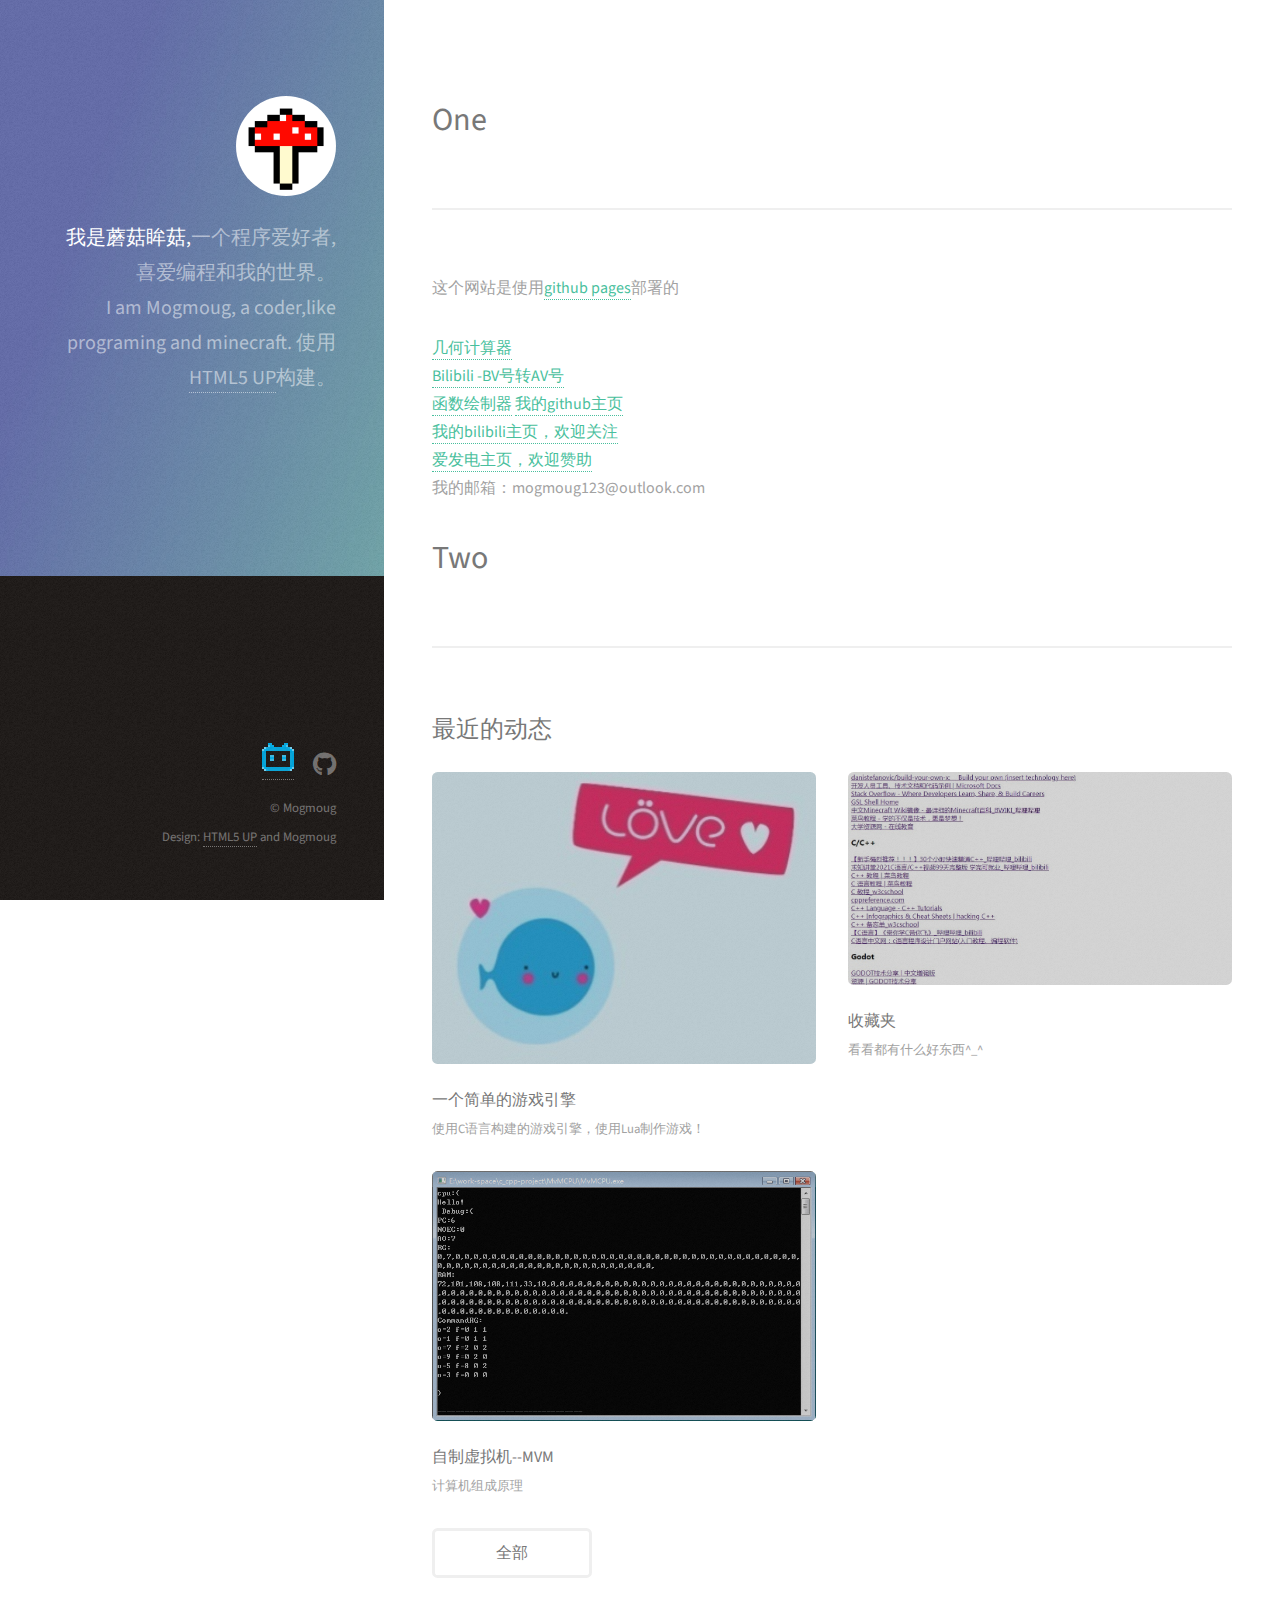
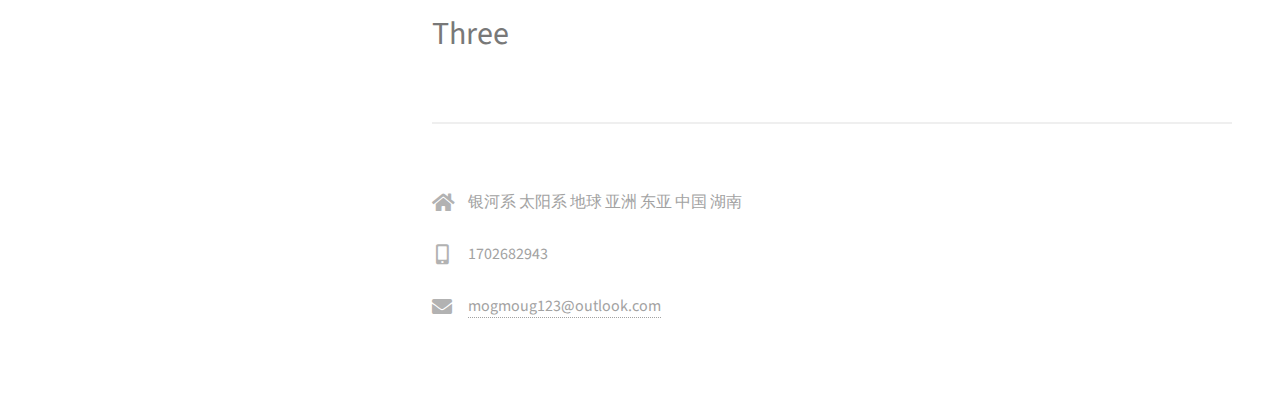
<file: index.html>
<!DOCTYPE HTML>
<!--
	Strata by HTML5 UP
	html5up.net | @ajlkn
	Free for personal and commercial use under the CCA 3.0 license (html5up.net/license)
-->
<html>
	<head>
		<title>Mogmoug's blog</title>
		<meta charset="utf-8" />
		<meta name="viewport" content="width=device-width, initial-scale=1, user-scalable=no" />
		<link rel="stylesheet" href="https://mogmoug.github.io/assets/css/main.css" />
	</head>
	<body class="is-preload">

		<!-- Header -->
			<header id="header">
				<div class="inner">
					<a href="https://mogmoug.github.io/" class="image avatar"><img src="https://mogmoug.github.io/images/mog.png" alt="" /></a>
					<h1><strong>我是蘑菇眸菇,</strong><br/>一个程序爱好者,喜爱编程和我的世界。<br />
					<h1>I am Mogmoug, a coder,like programing and minecraft.<br />
					使用<a href="http://html5up.net">HTML5 UP</a>构建。</h1>
				</div>
			</header>

		<!-- Main -->
			<div id="main">
				<h1>One</h1>
				<!-- One -->
					<section id="one">
						<p>这个网站是使用<a href="https://pages.github.com/">github pages</a>部署的</p>
						<a href="https://mogmoug.github.io/tools/geocal/index.html">几何计算器</a><br>
						<a href="https://mogmoug.github.io/tools/bv2av/index.html">Bilibili -BV号转AV号</a><br>
						<a href="https://mogmoug.github.io/tools/functiondraw/index.html">函数绘制器</a>
						<a href="https://github.com/mogmoug">我的github主页</a><br>
						<a href="https://space.bilibili.com/485986360">我的bilibili主页，欢迎关注</a><br>
						<a href="https://afdian.net/@MogMoug">爱发电主页，欢迎赞助</a>
						<p>我的邮箱：mogmoug123@outlook.com</p>
						</ul>
					</section>

					<h1>Two</h1>
				<!-- Two -->
					<section id="two">
						<h2>最近的动态</h2>
						<div class="row">
							<article class="col-6 col-12-xsmall work-item">
								<a href="images/fulls/love2d.png" class="image fit thumb"><img src="images/thumbs/01.jpg" alt="" /></a>
								<h3>一个简单的游戏引擎</h3>
								<p>使用C语言构建的游戏引擎，使用Lua制作游戏！</p>
							</article>
							<article class="col-6 col-12-xsmall work-item">
								<a onclick="window.open('blogs/index.html?article=fav.html')" href="images/mog.png" class="image fit thumb"><img src="images/thumbs/b2.jpg" alt="" /></a>
								<h3>收藏夹</h3>
								<p>看看都有什么好东西^_^</p>
							</article>
							<article class="col-6 col-12-xsmall work-item">
								<a onclick="window.open('https://github.com/mogmoug/MvMCPU')" href="images/MVM.png" class="image fit thumb"><img src="images/MVM.png" alt="" /></a>
								<h3>自制虚拟机--MVM</h3>
								<p>计算机组成原理</p>
							</article>
						</div>
						<ul class="actions">
							<li><a href="#" class="button">全部</a></li>
						</ul>
					</section>

					<h1>Three</h1>
				<!-- Three -->
					<section id="three">
						<div class="col-4 col-12-small">
								<ul class="labeled-icons">
									<li>
										<h3 class="icon solid fa-home"><span class="label">地址</span></h3>
										银河系 太阳系 地球
										亚洲 东亚 中国 湖南
									</li>
									<li>
										<h3 class="icon solid fa-mobile-alt"><span class="label">QQ</span></h3>
										1702682943
									</li>
									<li>
										<h3 class="icon solid fa-envelope"><span class="label">邮箱</span></h3>
										<a href="#">mogmoug123@outlook.com</a>
									</li>
								</ul>
							</div>
					</section>

				<!-- Four -->
				<!--
					<section id="four">
						<h2>Elements</h2>

						<section>
							<h4>Text</h4>
							<p>This is <b>bold</b> and this is <strong>strong</strong>. This is <i>italic</i> and this is <em>emphasized</em>.
							This is <sup>superscript</sup> text and this is <sub>subscript</sub> text.
							This is <u>underlined</u> and this is code: <code>for (;;) { ... }</code>. Finally, <a href="#">this is a link</a>.</p>
							<hr />
							<header>
								<h4>Heading with a Subtitle</h4>
								<p>Lorem ipsum dolor sit amet nullam id egestas urna aliquam</p>
							</header>
							<p>Nunc lacinia ante nunc ac lobortis. Interdum adipiscing gravida odio porttitor sem non mi integer non faucibus ornare mi ut ante amet placerat aliquet. Volutpat eu sed ante lacinia sapien lorem accumsan varius montes viverra nibh in adipiscing blandit tempus accumsan.</p>
							<header>
								<h5>Heading with a Subtitle</h5>
								<p>Lorem ipsum dolor sit amet nullam id egestas urna aliquam</p>
							</header>
							<p>Nunc lacinia ante nunc ac lobortis. Interdum adipiscing gravida odio porttitor sem non mi integer non faucibus ornare mi ut ante amet placerat aliquet. Volutpat eu sed ante lacinia sapien lorem accumsan varius montes viverra nibh in adipiscing blandit tempus accumsan.</p>
							<hr />
							<h2>Heading Level 2</h2>
							<h3>Heading Level 3</h3>
							<h4>Heading Level 4</h4>
							<h5>Heading Level 5</h5>
							<h6>Heading Level 6</h6>
							<hr />
							<h5>Blockquote</h5>
							<blockquote>Fringilla nisl. Donec accumsan interdum nisi, quis tincidunt felis sagittis eget tempus euismod. Vestibulum ante ipsum primis in faucibus vestibulum. Blandit adipiscing eu felis iaculis volutpat ac adipiscing accumsan faucibus. Vestibulum ante ipsum primis in faucibus lorem ipsum dolor sit amet nullam adipiscing eu felis.</blockquote>
							<h5>Preformatted</h5>
							<pre><code>i = 0;

while (!deck.isInOrder()) {
print 'Iteration ' + i;
deck.shuffle();
i++;
}

print 'It took ' + i + ' iterations to sort the deck.';</code></pre>
						</section>

						<section>
							<h4>Lists</h4>
							<div class="row">
								<div class="col-6 col-12-xsmall">
									<h5>Unordered</h5>
									<ul>
										<li>Dolor pulvinar etiam magna etiam.</li>
										<li>Sagittis adipiscing lorem eleifend.</li>
										<li>Felis enim feugiat dolore viverra.</li>
									</ul>
									<h5>Alternate</h5>
									<ul class="alt">
										<li>Dolor pulvinar etiam magna etiam.</li>
										<li>Sagittis adipiscing lorem eleifend.</li>
										<li>Felis enim feugiat dolore viverra.</li>
									</ul>
								</div>
								<div class="col-6 col-12-xsmall">
									<h5>Ordered</h5>
									<ol>
										<li>Dolor pulvinar etiam magna etiam.</li>
										<li>Etiam vel felis at lorem sed viverra.</li>
										<li>Felis enim feugiat dolore viverra.</li>
										<li>Dolor pulvinar etiam magna etiam.</li>
										<li>Etiam vel felis at lorem sed viverra.</li>
										<li>Felis enim feugiat dolore viverra.</li>
									</ol>
									<h5>Icons</h5>
									<ul class="icons">
										<li><a href="#" class="icon brands fa-twitter"><span class="label">Twitter</span></a></li>
										<li><a href="#" class="icon brands fa-facebook-f"><span class="label">Facebook</span></a></li>
										<li><a href="#" class="icon brands fa-instagram"><span class="label">Instagram</span></a></li>
										<li><a href="#" class="icon brands fa-github"><span class="label">Github</span></a></li>
										<li><a href="#" class="icon brands fa-dribbble"><span class="label">Dribbble</span></a></li>
										<li><a href="#" class="icon brands fa-tumblr"><span class="label">Tumblr</span></a></li>
									</ul>
								</div>
							</div>
							<h5>Actions</h5>
							<ul class="actions">
								<li><a href="#" class="button primary">Default</a></li>
								<li><a href="#" class="button">Default</a></li>
							</ul>
							<ul class="actions small">
								<li><a href="#" class="button primary small">Small</a></li>
								<li><a href="#" class="button small">Small</a></li>
							</ul>
							<div class="row">
								<div class="col-6 col-12-small">
									<ul class="actions stacked">
										<li><a href="#" class="button primary">Default</a></li>
										<li><a href="#" class="button">Default</a></li>
									</ul>
								</div>
								<div class="col-6 col-12-small">
									<ul class="actions stacked">
										<li><a href="#" class="button primary small">Small</a></li>
										<li><a href="#" class="button small">Small</a></li>
									</ul>
								</div>
								<div class="col-6 col-12-small">
									<ul class="actions stacked">
										<li><a href="#" class="button primary fit">Default</a></li>
										<li><a href="#" class="button fit">Default</a></li>
									</ul>
								</div>
								<div class="col-6 col-12-small">
									<ul class="actions stacked">
										<li><a href="#" class="button primary small fit">Small</a></li>
										<li><a href="#" class="button small fit">Small</a></li>
									</ul>
								</div>
							</div>
						</section>

						<section>
							<h4>Table</h4>
							<h5>Default</h5>
							<div class="table-wrapper">
								<table>
									<thead>
										<tr>
											<th>Name</th>
											<th>Description</th>
											<th>Price</th>
										</tr>
									</thead>
									<tbody>
										<tr>
											<td>Item One</td>
											<td>Ante turpis integer aliquet porttitor.</td>
											<td>29.99</td>
										</tr>
										<tr>
											<td>Item Two</td>
											<td>Vis ac commodo adipiscing arcu aliquet.</td>
											<td>19.99</td>
										</tr>
										<tr>
											<td>Item Three</td>
											<td> Morbi faucibus arcu accumsan lorem.</td>
											<td>29.99</td>
										</tr>
										<tr>
											<td>Item Four</td>
											<td>Vitae integer tempus condimentum.</td>
											<td>19.99</td>
										</tr>
										<tr>
											<td>Item Five</td>
											<td>Ante turpis integer aliquet porttitor.</td>
											<td>29.99</td>
										</tr>
									</tbody>
									<tfoot>
										<tr>
											<td colspan="2"></td>
											<td>100.00</td>
										</tr>
									</tfoot>
								</table>
							</div>

							<h5>Alternate</h5>
							<div class="table-wrapper">
								<table class="alt">
									<thead>
										<tr>
											<th>Name</th>
											<th>Description</th>
											<th>Price</th>
										</tr>
									</thead>
									<tbody>
										<tr>
											<td>Item One</td>
											<td>Ante turpis integer aliquet porttitor.</td>
											<td>29.99</td>
										</tr>
										<tr>
											<td>Item Two</td>
											<td>Vis ac commodo adipiscing arcu aliquet.</td>
											<td>19.99</td>
										</tr>
										<tr>
											<td>Item Three</td>
											<td> Morbi faucibus arcu accumsan lorem.</td>
											<td>29.99</td>
										</tr>
										<tr>
											<td>Item Four</td>
											<td>Vitae integer tempus condimentum.</td>
											<td>19.99</td>
										</tr>
										<tr>
											<td>Item Five</td>
											<td>Ante turpis integer aliquet porttitor.</td>
											<td>29.99</td>
										</tr>
									</tbody>
									<tfoot>
										<tr>
											<td colspan="2"></td>
											<td>100.00</td>
										</tr>
									</tfoot>
								</table>
							</div>
						</section>

						<section>
							<h4>Buttons</h4>
							<ul class="actions">
								<li><a href="#" class="button primary">Primary</a></li>
								<li><a href="#" class="button">Default</a></li>
							</ul>
							<ul class="actions">
								<li><a href="#" class="button large">Large</a></li>
								<li><a href="#" class="button">Default</a></li>
								<li><a href="#" class="button small">Small</a></li>
							</ul>
							<ul class="actions fit">
								<li><a href="#" class="button primary fit">Fit</a></li>
								<li><a href="#" class="button fit">Fit</a></li>
							</ul>
							<ul class="actions fit small">
								<li><a href="#" class="button primary fit small">Fit + Small</a></li>
								<li><a href="#" class="button fit small">Fit + Small</a></li>
							</ul>
							<ul class="actions">
								<li><a href="#" class="button primary icon solid fa-download">Icon</a></li>
								<li><a href="#" class="button icon solid fa-download">Icon</a></li>
							</ul>
							<ul class="actions">
								<li><span class="button primary disabled">Primary</span></li>
								<li><span class="button disabled">Default</span></li>
							</ul>
						</section>

						<section>
							<h4>Form</h4>
							<form method="post" action="#">
								<div class="row gtr-uniform gtr-50">
									<div class="col-6 col-12-xsmall">
										<input type="text" name="demo-name" id="demo-name" value="" placeholder="Name" />
									</div>
									<div class="col-6 col-12-xsmall">
										<input type="email" name="demo-email" id="demo-email" value="" placeholder="Email" />
									</div>
									<div class="col-12">
										<select name="demo-category" id="demo-category">
											<option value="">- Category -</option>
											<option value="1">Manufacturing</option>
											<option value="1">Shipping</option>
											<option value="1">Administration</option>
											<option value="1">Human Resources</option>
										</select>
									</div>
									<div class="col-4 col-12-small">
										<input type="radio" id="demo-priority-low" name="demo-priority" checked>
										<label for="demo-priority-low">Low Priority</label>
									</div>
									<div class="col-4 col-12-small">
										<input type="radio" id="demo-priority-normal" name="demo-priority">
										<label for="demo-priority-normal">Normal Priority</label>
									</div>
									<div class="col-4 col-12-small">
										<input type="radio" id="demo-priority-high" name="demo-priority">
										<label for="demo-priority-high">High Priority</label>
									</div>
									<div class="col-6 col-12-small">
										<input type="checkbox" id="demo-copy" name="demo-copy">
										<label for="demo-copy">Email me a copy of this message</label>
									</div>
									<div class="col-6 col-12-small">
										<input type="checkbox" id="demo-human" name="demo-human" checked>
										<label for="demo-human">I am a human and not a robot</label>
									</div>
									<div class="col-12">
										<textarea name="demo-message" id="demo-message" placeholder="Enter your message" rows="6"></textarea>
									</div>
									<div class="col-12">
										<ul class="actions">
											<li><input type="submit" value="Send Message" class="primary" /></li>
											<li><input type="reset" value="Reset" /></li>
										</ul>
									</div>
								</div>
							</form>
						</section>

						<section>
							<h4>Image</h4>
							<h5>Fit</h5>
							<div class="box alt">
								<div class="row gtr-50 gtr-uniform">
									<div class="col-12"><span class="image fit"><img src="images/fulls/05.jpg" alt="" /></span></div>
									<div class="col-4"><span class="image fit"><img src="images/thumbs/01.jpg" alt="" /></span></div>
									<div class="col-4"><span class="image fit"><img src="images/thumbs/02.jpg" alt="" /></span></div>
									<div class="col-4"><span class="image fit"><img src="images/thumbs/03.jpg" alt="" /></span></div>
									<div class="col-4"><span class="image fit"><img src="images/thumbs/04.jpg" alt="" /></span></div>
									<div class="col-4"><span class="image fit"><img src="images/thumbs/05.jpg" alt="" /></span></div>
									<div class="col-4"><span class="image fit"><img src="images/thumbs/06.jpg" alt="" /></span></div>
									<div class="col-4"><span class="image fit"><img src="images/thumbs/03.jpg" alt="" /></span></div>
									<div class="col-4"><span class="image fit"><img src="images/thumbs/02.jpg" alt="" /></span></div>
									<div class="col-4"><span class="image fit"><img src="images/thumbs/01.jpg" alt="" /></span></div>
								</div>
							</div>
							<h5>Left &amp; Right</h5>
							<p><span class="image left"><img src="images/avatar.jpg" alt="" /></span>Fringilla nisl. Donec accumsan interdum nisi, quis tincidunt felis sagittis eget. tempus euismod. Vestibulum ante ipsum primis in faucibus vestibulum. Blandit adipiscing eu felis iaculis volutpat ac adipiscing accumsan eu faucibus. Integer ac pellentesque praesent tincidunt felis sagittis eget. tempus euismod. Vestibulum ante ipsum primis in faucibus vestibulum. Blandit adipiscing eu felis iaculis volutpat ac adipiscing accumsan eu faucibus. Integer ac pellentesque praesent. Donec accumsan interdum nisi, quis tincidunt felis sagittis eget. tempus euismod. Vestibulum ante ipsum primis in faucibus vestibulum. Blandit adipiscing eu felis iaculis volutpat ac adipiscing accumsan eu faucibus. Integer ac pellentesque praesent tincidunt felis sagittis eget. tempus euismod. Vestibulum ante ipsum primis in faucibus vestibulum. Blandit adipiscing eu felis iaculis volutpat ac adipiscing accumsan eu faucibus. Integer ac pellentesque praesent.</p>
							<p><span class="image right"><img src="images/avatar.jpg" alt="" /></span>Fringilla nisl. Donec accumsan interdum nisi, quis tincidunt felis sagittis eget. tempus euismod. Vestibulum ante ipsum primis in faucibus vestibulum. Blandit adipiscing eu felis iaculis volutpat ac adipiscing accumsan eu faucibus. Integer ac pellentesque praesent tincidunt felis sagittis eget. tempus euismod. Vestibulum ante ipsum primis in faucibus vestibulum. Blandit adipiscing eu felis iaculis volutpat ac adipiscing accumsan eu faucibus. Integer ac pellentesque praesent. Donec accumsan interdum nisi, quis tincidunt felis sagittis eget. tempus euismod. Vestibulum ante ipsum primis in faucibus vestibulum. Blandit adipiscing eu felis iaculis volutpat ac adipiscing accumsan eu faucibus. Integer ac pellentesque praesent tincidunt felis sagittis eget. tempus euismod. Vestibulum ante ipsum primis in faucibus vestibulum. Blandit adipiscing eu felis iaculis volutpat ac adipiscing accumsan eu faucibus. Integer ac pellentesque praesent.</p>
						</section>

					</section>
					-->

			</div>
		<!-- Footer -->
			<footer id="footer">
				<div class="inner">
					<ul class="icons">
						<li><a href="https://space.bilibili.com/485986360"><img src="https://mogmoug.github.io/images/bilibili.png" width=32px height=32px></a></li>
						<li><a href="https://github.com/mogmoug" class="icon brands fa-github"><span class="label">Github</span></a></li>
					</ul>
					<ul class="copyright">
						<li>&copy; Mogmoug</li><li>Design: <a href="http://html5up.net">HTML5 UP</a> and Mogmoug</li>
					</ul>
				</div>
			</footer>

		<!-- Scripts -->
			<script src="https://mogmoug.github.io/assets/js/jquery.min.js"></script>
			<script src="https://mogmoug.github.io/assets/js/jquery.poptrox.min.js"></script>
			<script src="https://mogmoug.github.io/assets/js/browser.min.js"></script>
			<script src="https://mogmoug.github.io/assets/js/breakpoints.min.js"></script>
			<script src="https://mogmoug.github.io/assets/js/util.js"></script>
			<script src="https://mogmoug.github.io/assets/js/main.js"></script>

	</body>
</html>
</file>
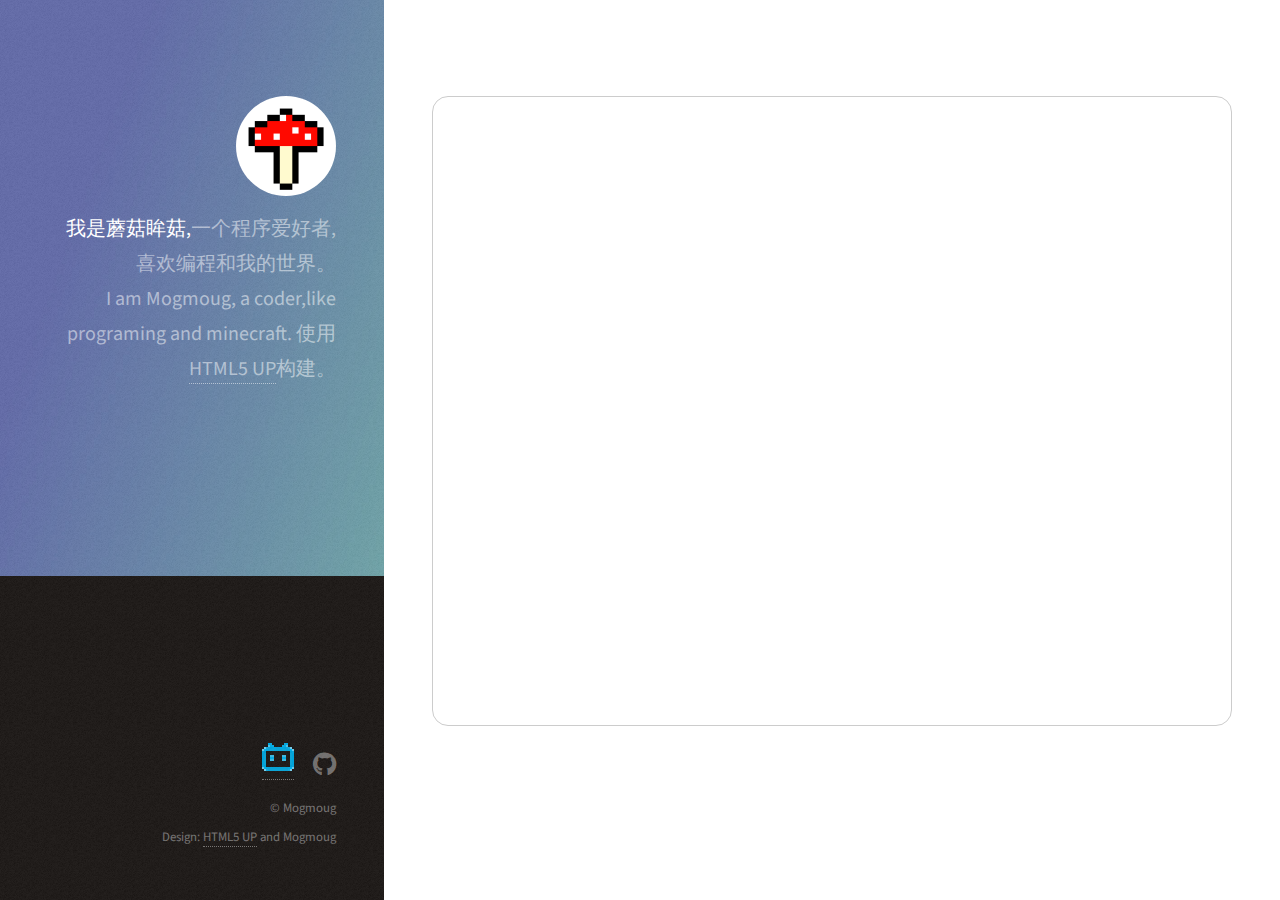
<file: blogs/index.html>
<html>
	<head>
		<title>Mogmoug's blog</title>
		<meta charset="utf-8" />
		<meta name="viewport" content="width=device-width, initial-scale=1, user-scalable=no" />
		<link rel="stylesheet" href="https://mogmoug.github.io/assets/css/main.css" />
	</head>
	<body class="is-preload">

		<!-- Header -->
			<header id="header">
				<div class="inner">
					<a href="https://mogmoug.github.io/" class="image avatar"><img src="https://mogmoug.github.io/images/mog.png" alt="" /></a>
					<h1><strong>我是蘑菇眸菇,</strong><br/>一个程序爱好者,喜欢编程和我的世界。<br />
					<h1>I am Mogmoug, a coder,like programing and minecraft.<br />
					使用<a href="http://html5up.net">HTML5 UP</a>构建。</h1>
				</div>
			</header>

		<!-- Main -->
			<div id="main">
				<!--代码写在这！-->
				<iframe style="border: 1px solid #ccc!important;padding:14px;border-radius: 16px!important;" src="" id="blogview" width="100%" height="70%"></iframe>
			</div>
		<!-- Footer -->
			<footer id="footer">
				<div class="inner">
					<ul class="icons">
						<li><a href="https://space.bilibili.com/485986360"><img src="https://mogmoug.github.io/images/bilibili.png" width=32px height=32px></a></li>
						<li><a href="https://github.com/mogmoug" class="icon brands fa-github"><span class="label">Github</span></a></li>
					</ul>
					<ul class="copyright">
						<li>&copy; Mogmoug</li><li>Design: <a href="http://html5up.net">HTML5 UP</a> and Mogmoug</li>
					</ul>
				</div>
			</footer>

		<!-- Scripts -->
			<script src="https://mogmoug.github.io/assets/js/jquery.min.js"></script>
			<script src="https://mogmoug.github.io/assets/js/jquery.poptrox.min.js"></script>
			<script src="https://mogmoug.github.io/assets/js/browser.min.js"></script>
			<script src="https://mogmoug.github.io/assets/js/breakpoints.min.js"></script>
			<script src="https://mogmoug.github.io/assets/js/util.js"></script>
			<script src="https://mogmoug.github.io/assets/js/main.js"></script>
			<script type="text/javascript" src="js/main.js"></script>
	</body>
</html>
</file>
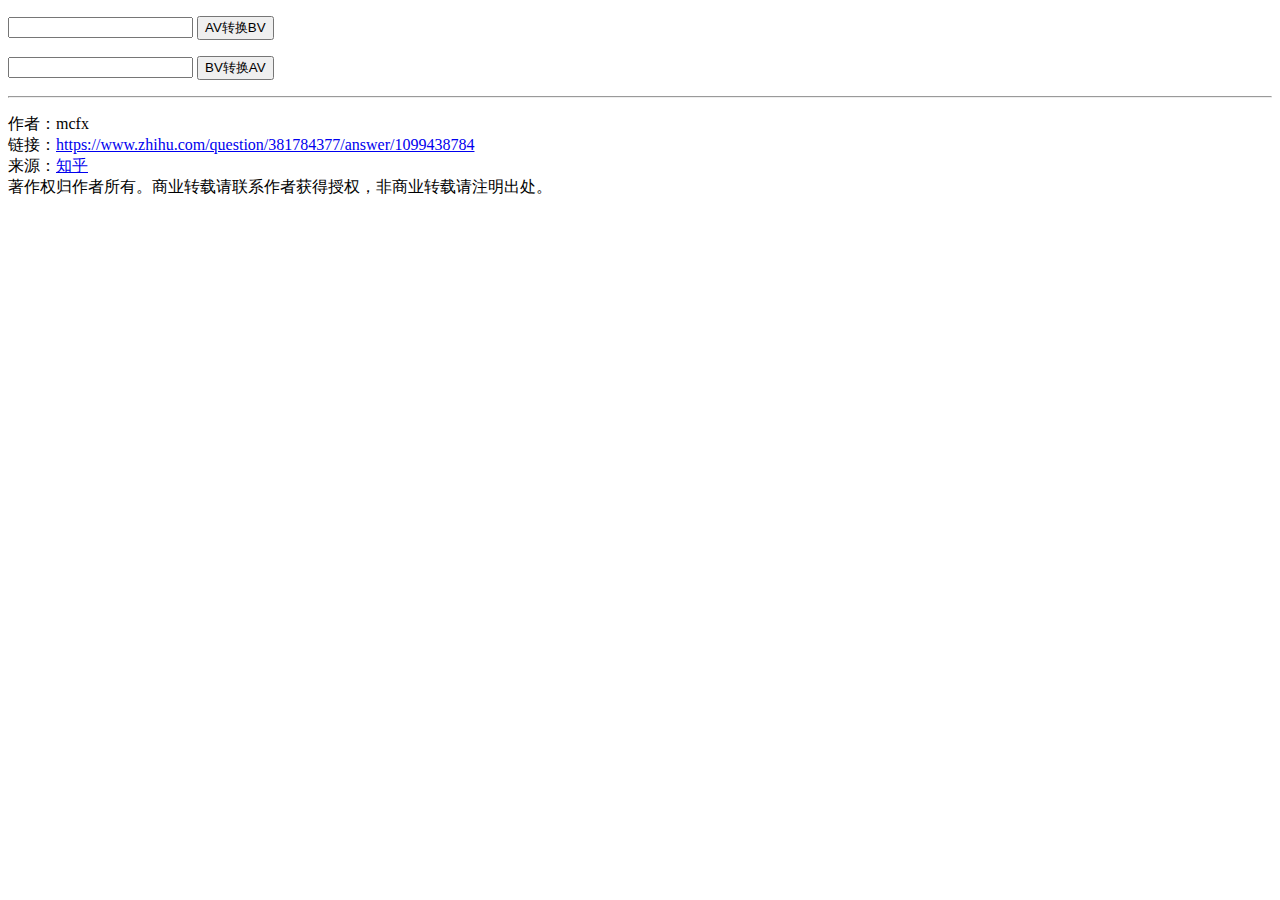
<file: bv2av/index.html>
<!DOCTYPE html>
<html>
<head>
	<meta charset="utf-8">
	<title>b站工具——AVBV互转</title>
</head>
<body>
	<script type="text/javascript">
		// 作者：mcfx
        // 链接：https://www.zhihu.com/question/381784377/answer/1099438784
        // 来源：知乎
        // 著作权归作者所有。商业转载请联系作者获得授权，非商业转载请注明出处。
        function bv2av() {
            const bv = document.getElementById('bv').value;
            document.getElementById('av').value = dec(bv);
        }

        function av2bv() {
            const av = +document.getElementById('av').value;
            document.getElementById('bv').value = enc(av);
        }

        const table = 'fZodR9XQDSUm21yCkr6zBqiveYah8bt4xsWpHnJE7jL5VG3guMTKNPAwcF'
        const tr = {}
        for (let i = 0; i < 58; i++)
            tr[table[i]] = i
        const s = [11, 10, 3, 8, 4, 6]
        const xor = 177451812
        const add = 8728348608

        function dec(x) {
            let r = 0
            for (let i = 0; i < 6; i++) {
                r += tr[x[s[i]]] * 58 ** i
            }
            return (r - add) ^ xor
        }
        function enc(x) {
            x = (x ^ xor) + add
            r = 'BV1  4 1 7  '.split('')
            for (let i = 0; i < 6; i++) {
                r[s[i]] = table[parseInt(x / 58 ** i) % 58]
            }
            return r.join('')
        }
	</script>
	<p>
		<input type="text" name="avtobv" id="av">
		<button id="avtobv_button" onclick="av2bv()">AV转换BV</button>
	</p>
	<p>
		<input type="text" name="bvtoav" id="bv">
		<button id="bvtoav_button" onclick="bv2av()">BV转换AV</button>
	</p>
	<hr>
	<p>
		作者：mcfx<br>
        链接：<a href="https://www.zhihu.com/question/381784377/answer/1099438784">https://www.zhihu.com/question/381784377/answer/1099438784</a><br>
        来源：<a href="https://www.zhihu.com/">知乎</a><br>
        著作权归作者所有。商业转载请联系作者获得授权，非商业转载请注明出处。<br>
	</p>
</body>
</body>
</html>
</file>
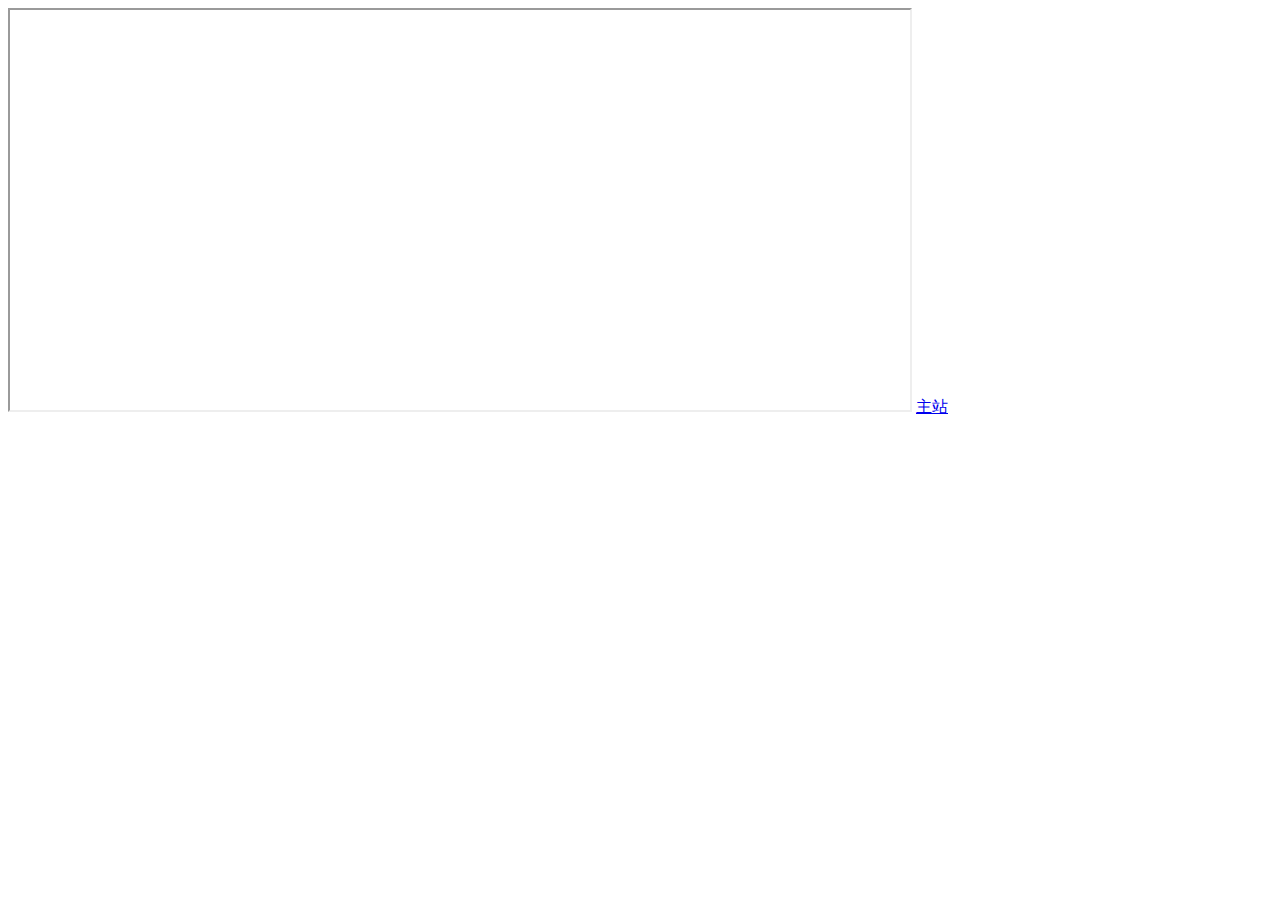
<file: functiondraw/index.html>
<!DOCTYPE html>
<html>
<head>
	<meta charset="utf-8">
	<meta http-equiv="X-UA-Compatible" content="IE=edge">
	<title>函数绘制</title>
	<link rel="stylesheet" href="">
</head>
<body>
	<iframe height="400" width="900" src="https://www.desmos.com/calculator?lang=zh-CN">
  		<p>您的浏览器不支持  iframe 标签。</p>
	</iframe>
	<a href="https://mogmoug.github.io">主站</a>
</body>
</html>
</file>
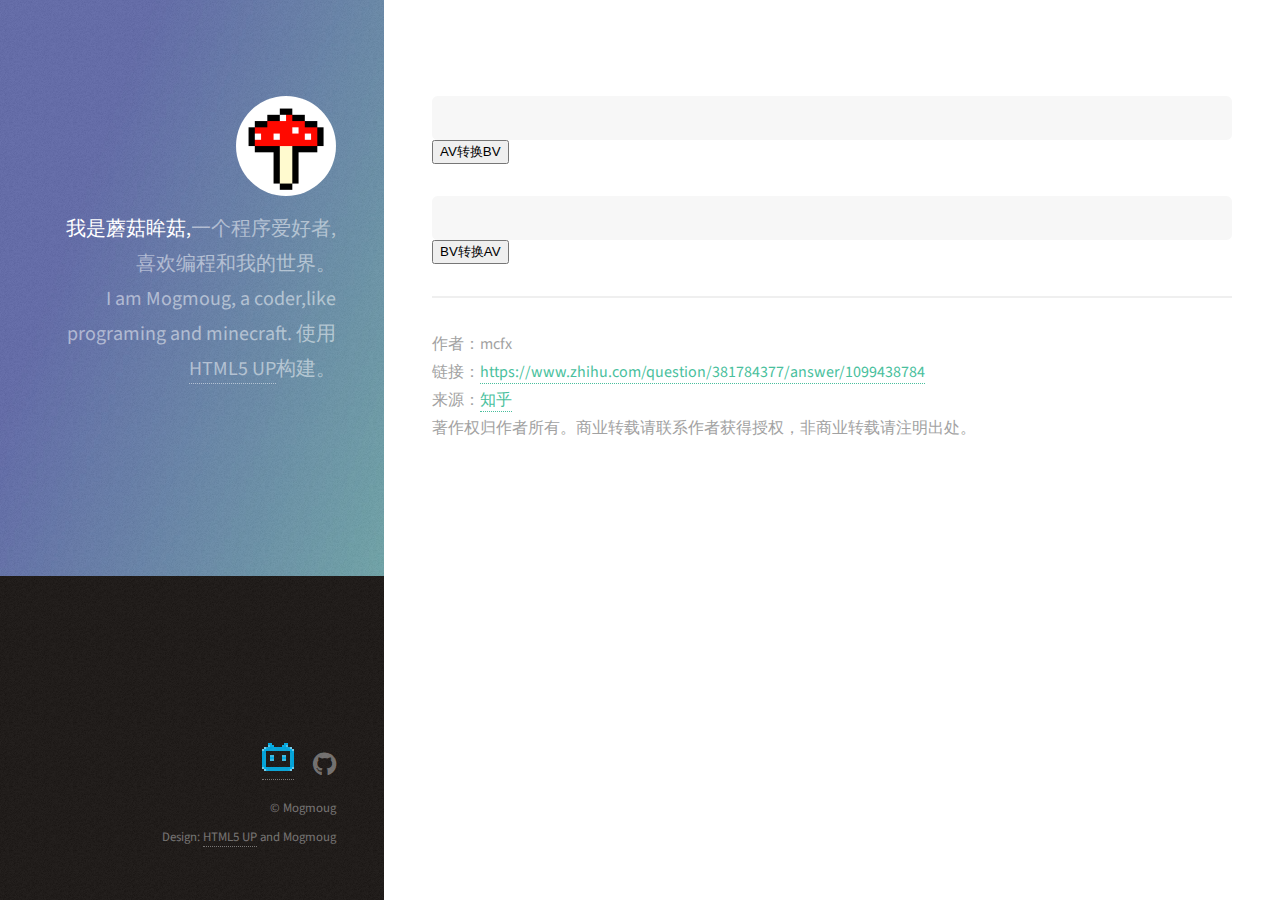
<file: tools/bv2av/index.html>
<html>
	<head>
		<title>Mogmoug's blog</title>
		<meta charset="utf-8" />
		<meta name="viewport" content="width=device-width, initial-scale=1, user-scalable=no" />
		<link rel="stylesheet" href="https://mogmoug.github.io/assets/css/main.css" />
	</head>
	<body class="is-preload">

		<!-- Header -->
			<header id="header">
				<div class="inner">
					<a href="https://mogmoug.github.io/" class="image avatar"><img src="https://mogmoug.github.io/images/mog.png" alt="" /></a>
					<h1><strong>我是蘑菇眸菇,</strong><br/>一个程序爱好者,喜欢编程和我的世界。<br />
					<h1>I am Mogmoug, a coder,like programing and minecraft.<br />
					使用<a href="http://html5up.net">HTML5 UP</a>构建。</h1>
				</div>
			</header>

		<!-- Main -->
			<div id="main">
				<p>
					<input type="text" name="avtobv" id="av">
					<button id="avtobv_button" onclick="av2bv()">AV转换BV</button>
				</p>
				<p>
					<input type="text" name="bvtoav" id="bv">
					<button id="bvtoav_button" onclick="bv2av()">BV转换AV</button>
				</p>
				<hr>
				<p>
					作者：mcfx<br>
					链接：<a href="https://www.zhihu.com/question/381784377/answer/1099438784">https://www.zhihu.com/question/381784377/answer/1099438784</a><br>
					来源：<a href="https://www.zhihu.com/">知乎</a><br>
					著作权归作者所有。商业转载请联系作者获得授权，非商业转载请注明出处。<br>
				</p>
			</div>
		<!-- Footer -->
			<footer id="footer">
				<div class="inner">
					<ul class="icons">
						<li><a href="https://space.bilibili.com/485986360"><img src="https://mogmoug.github.io/images/bilibili.png" width=32px height=32px></a></li>
						<li><a href="https://github.com/mogmoug" class="icon brands fa-github"><span class="label">Github</span></a></li>
					</ul>
					<ul class="copyright">
						<li>&copy; Mogmoug</li><li>Design: <a href="http://html5up.net">HTML5 UP</a> and Mogmoug</li>
					</ul>
				</div>
			</footer>

		<!-- Scripts -->
			<script src="https://mogmoug.github.io/assets/js/jquery.min.js"></script>
			<script src="https://mogmoug.github.io/assets/js/jquery.poptrox.min.js"></script>
			<script src="https://mogmoug.github.io/assets/js/browser.min.js"></script>
			<script src="https://mogmoug.github.io/assets/js/breakpoints.min.js"></script>
			<script src="https://mogmoug.github.io/assets/js/util.js"></script>
			<script src="https://mogmoug.github.io/assets/js/main.js"></script>
			<script type="text/javascript">
					// 作者：mcfx
					// 链接：https://www.zhihu.com/question/381784377/answer/1099438784
					// 来源：知乎
					// 著作权归作者所有。商业转载请联系作者获得授权，非商业转载请注明出处。
					function bv2av() {
						const bv = document.getElementById('bv').value;
						document.getElementById('av').value = dec(bv);
					}

					function av2bv() {
						const av = +document.getElementById('av').value;
						document.getElementById('bv').value = enc(av);
					}

					const table = 'fZodR9XQDSUm21yCkr6zBqiveYah8bt4xsWpHnJE7jL5VG3guMTKNPAwcF'
					const tr = {}
					for (let i = 0; i < 58; i++)
						tr[table[i]] = i
					const s = [11, 10, 3, 8, 4, 6]
					const xor = 177451812
					const add = 8728348608

					function dec(x) {
						let r = 0
						for (let i = 0; i < 6; i++) {
							r += tr[x[s[i]]] * 58 ** i
						}
						return (r - add) ^ xor
					}
					function enc(x) {
						x = (x ^ xor) + add
						r = 'BV1  4 1 7  '.split('')
						for (let i = 0; i < 6; i++) {
							r[s[i]] = table[parseInt(x / 58 ** i) % 58]
						}
						return r.join('')
					}
				</script>
	</body>
</html>
</file>
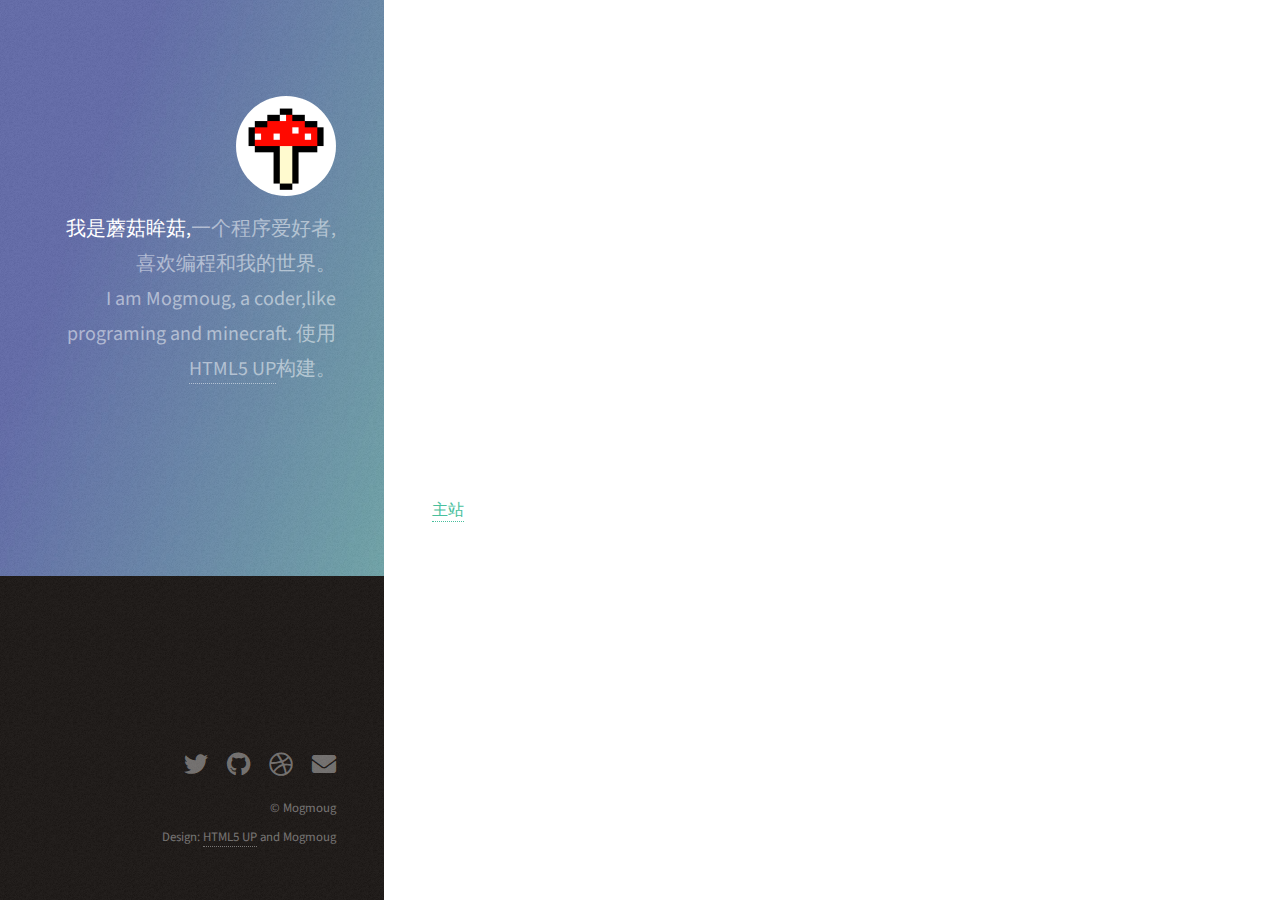
<file: tools/functiondraw/index.html>
<html>
	<head>
		<title>Mogmoug's blog</title>
		<meta charset="utf-8" />
		<meta name="viewport" content="width=device-width, initial-scale=1, user-scalable=no" />
		<link rel="stylesheet" href="https://mogmoug.github.io/assets/css/main.css" />
	</head>
	<body class="is-preload">

		<!-- Header -->
			<header id="header">
				<div class="inner">
					<a href="#" class="image avatar"><img src="https://mogmoug.github.io/images/mog.png" alt="" /></a>
					<h1><strong>我是蘑菇眸菇,</strong><br/>一个程序爱好者,喜欢编程和我的世界。<br />
					<h1>I am Mogmoug, a coder,like programing and minecraft.<br />
					使用<a href="http://html5up.net">HTML5 UP</a>构建。</h1>
				</div>
			</header>

		<!-- Main -->
			<div id="main">
				<iframe height="400" width="900" src="https://www.desmos.com/calculator?lang=zh-CN">
					<p>您的浏览器不支持  iframe 标签。</p>
				</iframe>
				<a href="https://mogmoug.github.io">主站</a>
			</div>
		<!-- Footer -->
			<footer id="footer">
				<div class="inner">
					<ul class="icons">
						<li><a href="#" class="icon brands fa-twitter"><span class="label">Twitter</span></a></li>
						<li><a href="https://github.com/mogmoug" class="icon brands fa-github"><span class="label">Github</span></a></li>
						<li><a href="#" class="icon brands fa-dribbble"><span class="label">Dribbble</span></a></li>
						<li><a href="#" class="icon solid fa-envelope"><span class="label">Email</span></a></li>
					</ul>
					<ul class="copyright">
						<li>&copy; Mogmoug</li><li>Design: <a href="http://html5up.net">HTML5 UP</a> and Mogmoug</li>
					</ul>
				</div>
			</footer>

		<!-- Scripts -->
			<script src="https://mogmoug.github.io/assets/js/jquery.min.js"></script>
			<script src="https://mogmoug.github.io/assets/js/jquery.poptrox.min.js"></script>
			<script src="https://mogmoug.github.io/assets/js/browser.min.js"></script>
			<script src="https://mogmoug.github.io/assets/js/breakpoints.min.js"></script>
			<script src="https://mogmoug.github.io/assets/js/util.js"></script>
			<script src="https://mogmoug.github.io/assets/js/main.js"></script>

	</body>
</html>
</file>
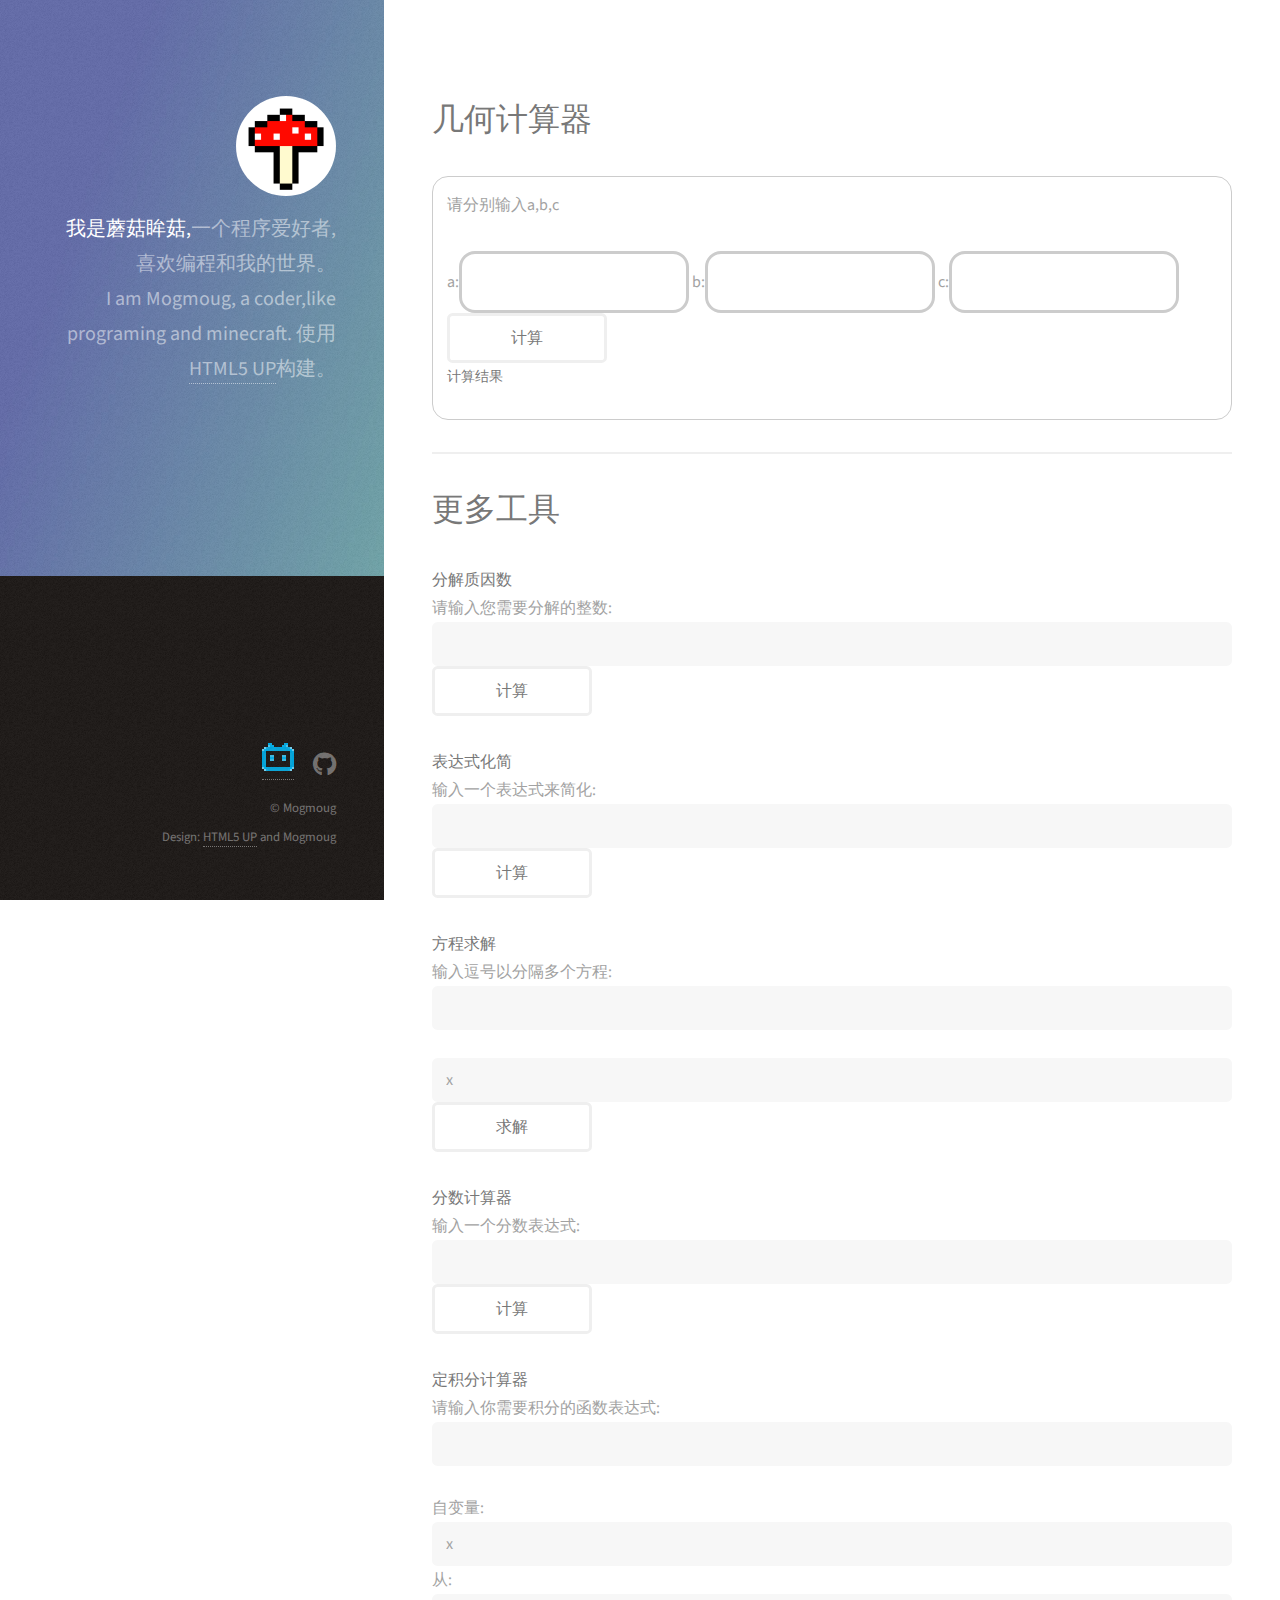
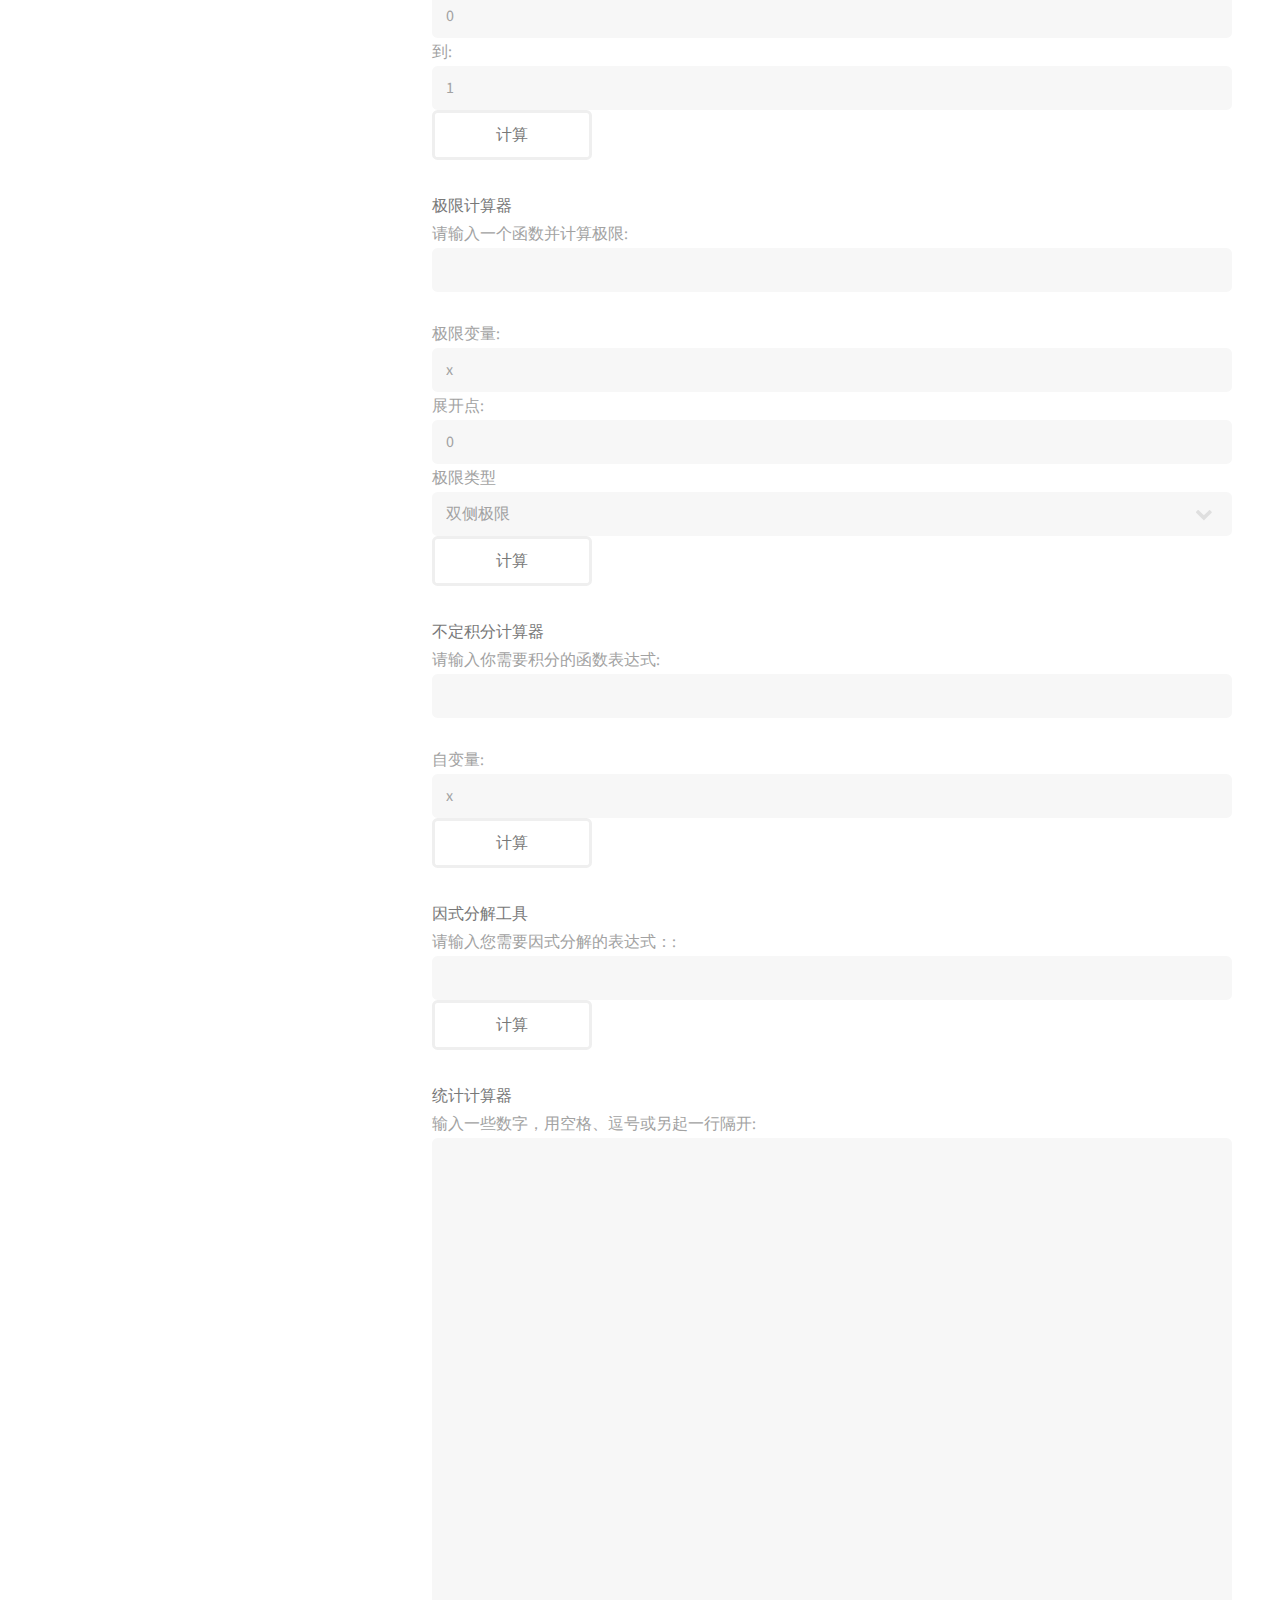
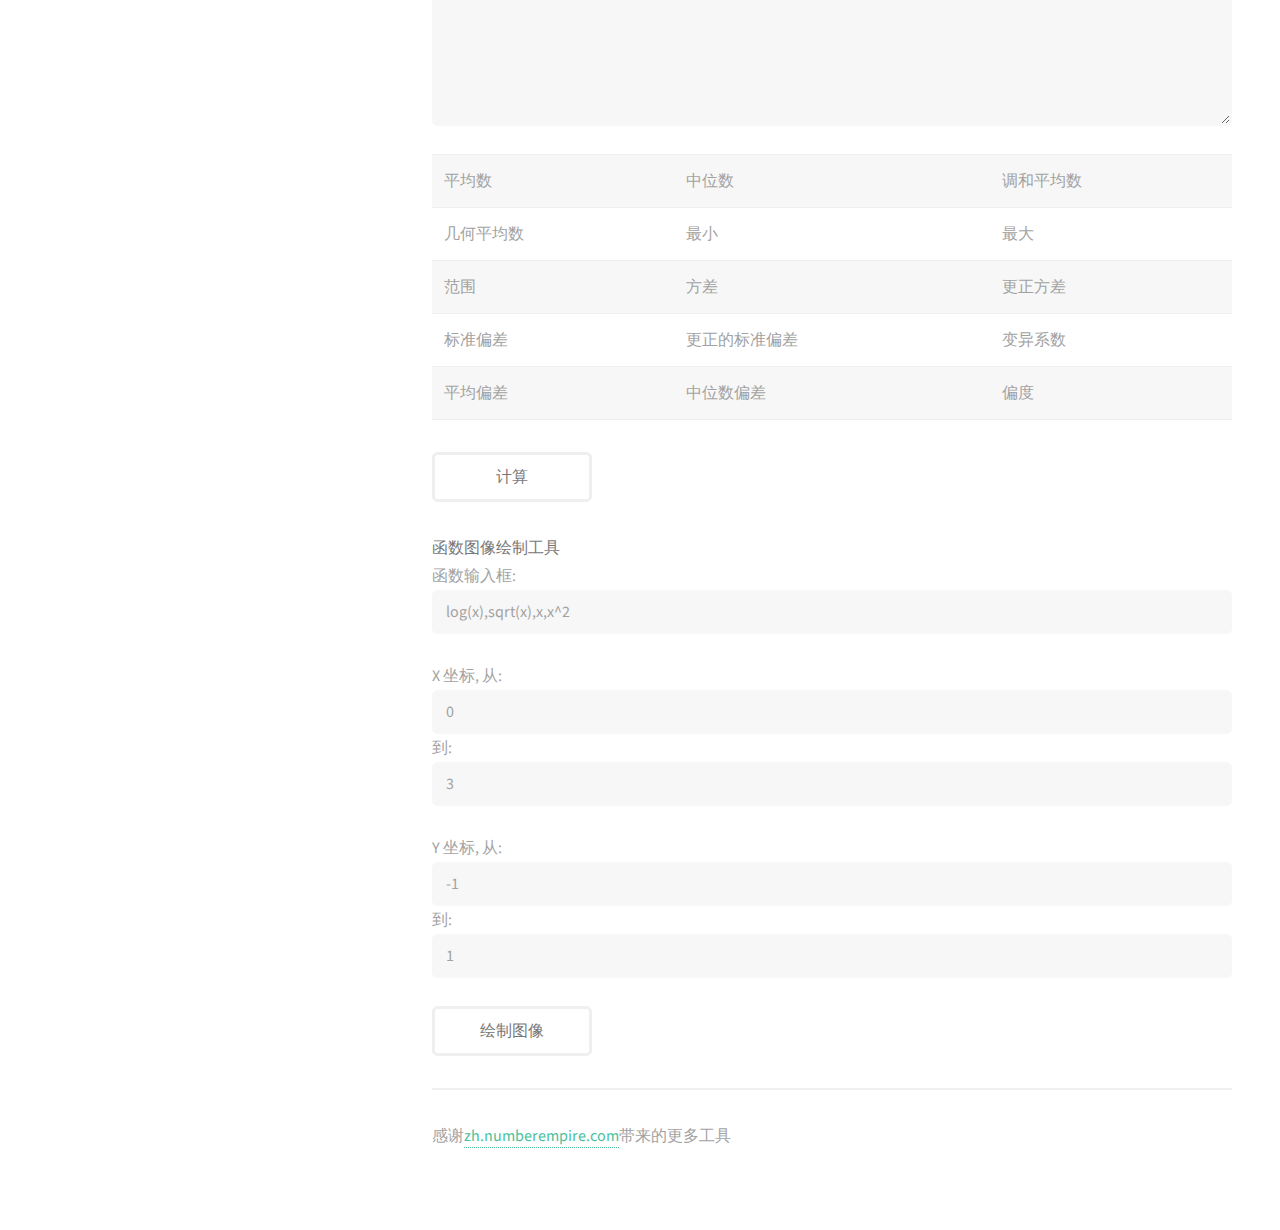
<file: tools/geocal/index.html>
<html>
	<head>
		<title>Mogmoug's blog</title>
		<meta charset="utf-8" />
		<meta name="viewport" content="width=device-width, initial-scale=1, user-scalable=no" />
		<link rel="stylesheet" href="https://mogmoug.github.io/assets/css/main.css" />
	</head>
	<body class="is-preload">

		<!-- Header -->
			<header id="header">
				<div class="inner">
					<a href="https://mogmoug.github.io/" class="image avatar"><img src="https://mogmoug.github.io/images/mog.png" alt="" /></a>
					<h1><strong>我是蘑菇眸菇,</strong><br/>一个程序爱好者,喜欢编程和我的世界。<br />
					<h1>I am Mogmoug, a coder,like programing and minecraft.<br />
					使用<a href="http://html5up.net">HTML5 UP</a>构建。</h1>
				</div>
			</header>

		<!-- Main -->
			<div id="main">
				<h1>几何计算器</h1>
				
				<div style="border: 1px solid #ccc!important;padding:14px;border-radius: 16px!important;" id="cal">
					<p>请分别输入a,b,c</p>
					a:<input style="border: 3px solid #ccc!important;padding:14px;border-radius: 16px!important;" type="number" id="number_a">
					b:<input style="border: 3px solid #ccc!important;padding:14px;border-radius: 16px!important;" type="number" id="number_b">
					c:<input style="border: 3px solid #ccc!important;padding:14px;border-radius: 16px!important;" type="number" id="number_c">
					<input type="button" onclick="calculating()" value="计算"><br>
					<label id="output_text">计算结果</label>
				</div>
				<hr><b></b>
				<h1>更多工具</h1>
				<b>分解质因数</b><br>
				<form name="form1" action="https://zh.numberempire.com/numberfactorizer.php" method="post">
					请输入您需要分解的整数:<br>
					<input name="number" size="80" maxlength="60" value="" type="text">
					<input value="计算" type="submit">
					<input name="return" value="1" type="hidden">
				</form>
				<b>表达式化简</b><br>
				<form name="form1" action="https://zh.numberempire.com/simplifyexpression.php" method="post">
				输入一个表达式来简化:<br>
				<input name="function" size="80" maxlength="300" value="" type="text">
				<input value="计算" type="submit">
				<input name="return" value="1" type="hidden">
				</form>
				<b>方程求解</b><br>
				<form name="form1" action="https://zh.numberempire.com/equationsolver.php" method="post">
				输入逗号以分隔多个方程:<br>
				<input name="function" size="80" maxlength="160" value="" type="text"><br>
				<input name="var" size="10" maxlength="10" value="x" type="text">
				<input size="40" name="answers" value="" type="hidden">
				<input value="求解" type="submit">
				<input name="return" value="1" type="hidden">
				</form>
				<b>分数计算器</b><br>
				<form name="form1" action="https://zh.numberempire.com/fractionscalculator.php" method="post">
				输入一个分数表达式:<br>
				<input name="function" size="80" maxlength="160" value="" type="text">
				<input value="计算" type="submit">
				<input name="return" value="1" type="hidden">
				</form>
				<b>定积分计算器</b><br>
				<form name="form1" action="https://zh.numberempire.com/definiteintegralcalculator.php" method="post">
				请输入你需要积分的函数表达式:<br>
				<input name="function" size="80" maxlength="160" value="" type="text"><br>
				自变量: <input name="var" size="3" maxlength="3" value="x" type="text">
				从: <input name="a" size="12" maxlength="12" value="0" type="text">
				到: <input name="b" size="12" maxlength="12" value="1" type="text">
				<input size="40" name="answers" value="" type="hidden">
				<input value="计算" type="submit">
				<input name="return" value="1" type="hidden">
				</form>
				<b>极限计算器</b><br>
				<form name="form1" action="https://zh.numberempire.com/limitcalculator.php" method="post">
				请输入一个函数并计算极限:
				<input name="function" size="80" maxlength="160" value="" type="text"><br>
				极限变量: <input name="var" size="3" maxlength="3" value="x" type="text">
				展开点: <input name="val" size="12" maxlength="12" value="0" type="text">
				<input size="40" name="answers" value="" type="hidden">
				极限类型 <select name="limit_type">
				<option value="two-sided">双侧极限</option>
				<option value="plus">右侧极限</option>
				<option value="minus">左侧极限</option>
				</select>
				<input name="return" value="1" type="hidden">
				<input value="计算" type="submit">
				</form>
				<b>不定积分计算器</b><br>
				<form name="form1" action="https://zh.numberempire.com/integralcalculator.php" method="post">
				请输入你需要积分的函数表达式:<br>
				<input name="function" size="80" maxlength="160" value="" type="text"><br>
				自变量:<input name="var" size="3" maxlength="3" value="x" type="text">
				<input value="计算" type="submit">
				<input name="return" value="1" type="hidden">
				</form>
				<b>因式分解工具</b><br>
				<form name="form1" action="https://zh.numberempire.com/factoringcalculator.php" method="post">
				请输入您需要因式分解的表达式：:<br>
				<input name="function" size="80" maxlength="300" value="" type="text">
				<input value="计算" type="submit">
				<input name="return" value="1" type="hidden">
				</form>
				<b>统计计算器</b><br>
				<form name="form1" action="https://zh.numberempire.com/statisticscalculator.php" method="post">
				输入一些数字，用空格、逗号或另起一行隔开:<br>
				<textarea type="text" name="series" cols="60" rows="20"></textarea>
				<br><table>
				<tbody><tr><td><input name="mean" checked="checked" type="checkbox">平均数</td>
				<td><input name="median" type="checkbox">中位数</td>
				<td><input name="harmonic_mean" type="checkbox">调和平均数</td></tr>
				<tr><td><input name="geometric_mean" type="checkbox">几何平均数</td>
				<td><input name="min" type="checkbox">最小</td>
				<td><input name="max" type="checkbox">最大</td></tr>
				<tr><td><input name="range" type="checkbox">范围</td>
				<td><input name="var" checked="checked" type="checkbox">方差</td>
				<td><input name="var1" type="checkbox">更正方差</td></tr>
				<tr><td><input name="std" type="checkbox">标准偏差</td>
				<td><input name="std1" type="checkbox">更正的标准偏差</td>
				<td><input name="relstd" type="checkbox">变异系数</td></tr>
				<tr><td><input name="mean_dev" type="checkbox">平均偏差</td>
				<td><input name="median_dev" type="checkbox">中位数偏差</td>
				<td><input name="skewness" checked="checked" type="checkbox">偏度</td></tr>
				</tbody></table>
				<input value="计算" type="submit">
				<input name="return" value="1" type="hidden">
				</form>
				<b>函数图像绘制工具</b><br>
				函数输入框:<br>
				<form name="form1" action="https://zh.numberempire.com/graphingcalculator.php" method="get">
				<input id="functions" name="functions" value="log(x),sqrt(x),x,x^2" class="full_width" type="text"><br>
				X 坐标, 从: <input id="xmin" name="xmin" value="0" size="10" type="text">
				到: <input id="xmax" name="xmax" value="3" size="10" type="text"><br>
				Y 坐标, 从: <input id="ymin" name="ymin" value="-1" size="10" type="text">
				到: <input id="ymax" name="ymax" value="1" size="10" type="text"><br>
				<input value="绘制图像" type="submit">
				<input name="return" value="1" type="hidden">
				</form>
				<hr>
				<p>感谢<a href="https://zh.numberempire.com/">zh.numberempire.com</a>带来的更多工具</p>
			</div>
		<!-- Footer -->
			<footer id="footer">
				<div class="inner">
					<ul class="icons">
						<li><a href="https://space.bilibili.com/485986360"><img src="https://mogmoug.github.io/images/bilibili.png" width=32px height=32px></a></li>
						<li><a href="https://github.com/mogmoug" class="icon brands fa-github"><span class="label">Github</span></a></li>
					</ul>
					<ul class="copyright">
						<li>&copy; Mogmoug</li><li>Design: <a href="http://html5up.net">HTML5 UP</a> and Mogmoug</li>
					</ul>
				</div>
			</footer>

		<!-- Scripts -->
			<script src="https://mogmoug.github.io/assets/js/jquery.min.js"></script>
			<script src="https://mogmoug.github.io/assets/js/jquery.poptrox.min.js"></script>
			<script src="https://mogmoug.github.io/assets/js/browser.min.js"></script>
			<script src="https://mogmoug.github.io/assets/js/breakpoints.min.js"></script>
			<script src="https://mogmoug.github.io/assets/js/util.js"></script>
			<script src="https://mogmoug.github.io/assets/js/main.js"></script>
			<script type="text/javascript">
					console.log('Hello world!');
					function calculating()
					{
						a = parseFloat(document.getElementById("number_a").value);
						b = parseFloat(document.getElementById("number_b").value);
						c = parseFloat(document.getElementById("number_c").value);
						outstr = "";
						outstr = outstr + "长方形面积：" + (a*b).toString() + "<br>";
						outstr = outstr + "正方形面积：" + (a*a).toString() + "<br>";
						outstr = outstr + "三角形面积：" + (a*b/2).toString() + "<br>";
						outstr = outstr + "圆面积：" + (a*a*3.1415926).toString() + "<br>";
						outstr = outstr + "梯形面积：" + ((a+b)*c/2).toString() + "<br>";
						outstr = outstr + "圆环面积：" + (3.1415926*((a*a)-(b*b))).toString() + "<br>";
						outstr = outstr + "正方形周长：" + (4*a).toString() + "<br>";

						outstr = outstr + "长方体体积：" + (a*b*c).toString() + "<br>";
						outstr = outstr + "长方体表面积：" + (2*(a*b+a*c+b*c)).toString() + "<br>";
						outstr = outstr + "正方体体积：" + (a*a*a).toString() + "<br>";
						outstr = outstr + "正方体表面积：" + (a*a*6).toString() + "<br>";
						outstr = outstr + "长方形周长：" + ((a+b)*2).toString() + "<br>";
						outstr = outstr + "圆周长(a=半径)：" + (3.1415926*2*a).toString() + "<br>";
						outstr = outstr + "三角形周长：" + (a+b+c).toString() + "<br>";
						outstr = outstr + "正b边形面积：" + ((b*(a*a))/(4*Math.tan((180)/(b)))).toString() + "<br>";
						outstr = outstr + "三角形面积：" + ((1/2)*b*c*Math.sin(a)).toString() + "<br>";
						document.getElementById("output_text").innerHTML = outstr;
					}
			</script>
	</body>
</html>
</file>
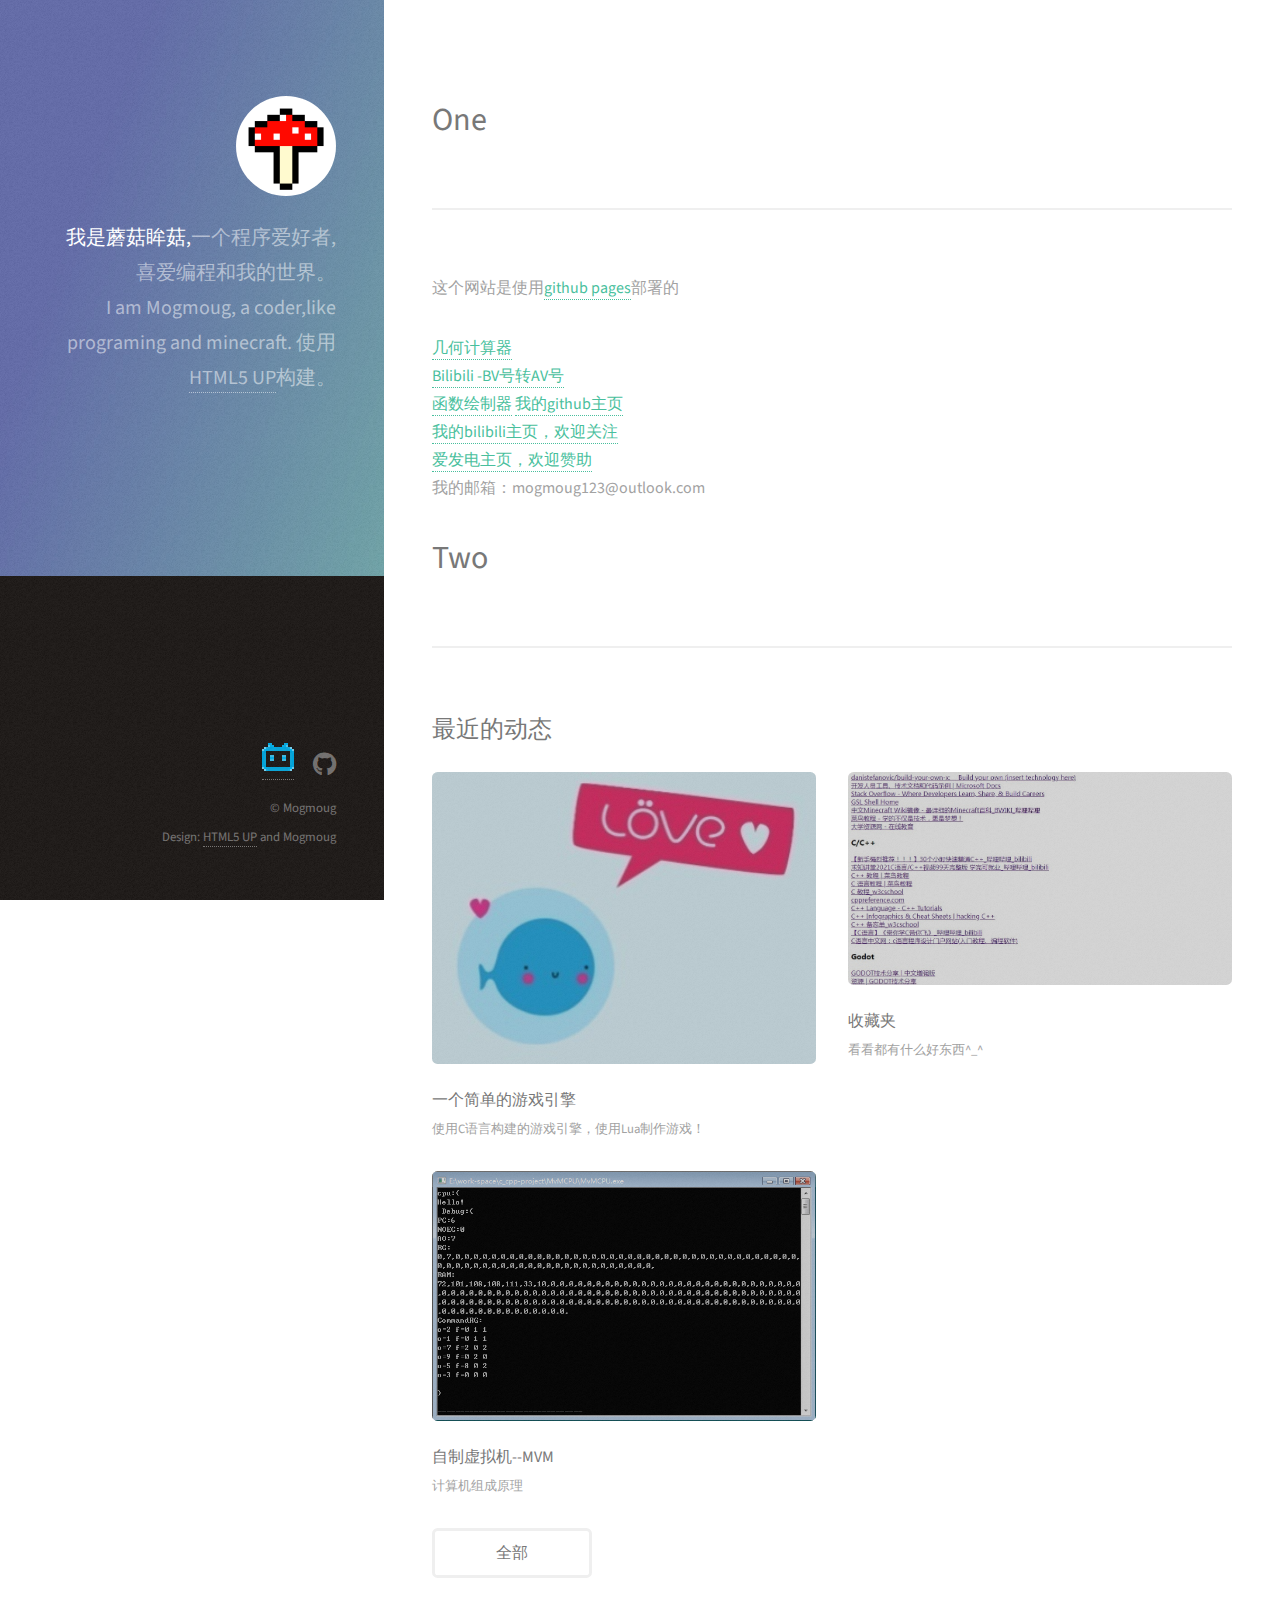
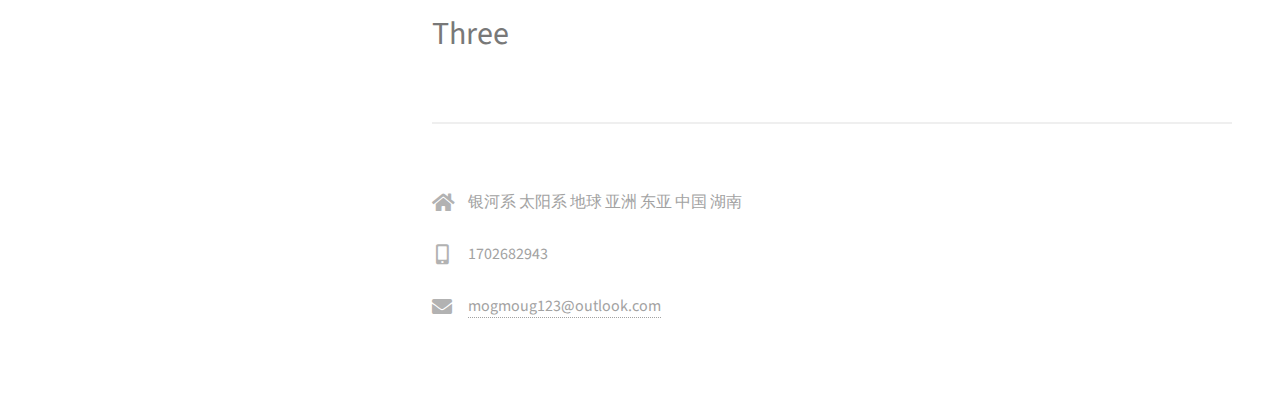
<file: backup-index.html>
<!DOCTYPE HTML>
<!--
	Strata by HTML5 UP
	html5up.net | @ajlkn
	Free for personal and commercial use under the CCA 3.0 license (html5up.net/license)
-->
<html>
	<head>
		<title>Mogmoug's blog</title>
		<meta charset="utf-8" />
		<meta name="viewport" content="width=device-width, initial-scale=1, user-scalable=no" />
		<link rel="stylesheet" href="https://mogmoug.github.io/assets/css/main.css" />
	</head>
	<body class="is-preload">

		<!-- Header -->
			<header id="header">
				<div class="inner">
					<a href="https://mogmoug.github.io/" class="image avatar"><img src="https://mogmoug.github.io/images/mog.png" alt="" /></a>
					<h1><strong>我是蘑菇眸菇,</strong><br/>一个程序爱好者,喜爱编程和我的世界。<br />
					<h1>I am Mogmoug, a coder,like programing and minecraft.<br />
					使用<a href="http://html5up.net">HTML5 UP</a>构建。</h1>
				</div>
			</header>

		<!-- Main -->
			<div id="main">
				<h1>One</h1>
				<!-- One -->
					<section id="one">
						<p>这个网站是使用<a href="https://pages.github.com/">github pages</a>部署的</p>
						<a href="https://mogmoug.github.io/tools/geocal/index.html">几何计算器</a><br>
						<a href="https://mogmoug.github.io/tools/bv2av/index.html">Bilibili -BV号转AV号</a><br>
						<a href="https://mogmoug.github.io/tools/functiondraw/index.html">函数绘制器</a>
						<a href="https://github.com/mogmoug">我的github主页</a><br>
						<a href="https://space.bilibili.com/485986360">我的bilibili主页，欢迎关注</a><br>
						<a href="https://afdian.net/@MogMoug">爱发电主页，欢迎赞助</a>
						<p>我的邮箱：mogmoug123@outlook.com</p>
						</ul>
					</section>

					<h1>Two</h1>
				<!-- Two -->
					<section id="two">
						<h2>最近的动态</h2>
						<div class="row">
							<article class="col-6 col-12-xsmall work-item">
								<a href="images/fulls/love2d.png" class="image fit thumb"><img src="images/thumbs/01.jpg" alt="" /></a>
								<h3>一个简单的游戏引擎</h3>
								<p>使用C语言构建的游戏引擎，使用Lua制作游戏！</p>
							</article>
							<article class="col-6 col-12-xsmall work-item">
								<a onclick="window.open('blogs/index.html?article=fav.html')" href="images/mog.png" class="image fit thumb"><img src="images/thumbs/b2.jpg" alt="" /></a>
								<h3>收藏夹</h3>
								<p>看看都有什么好东西^_^</p>
							</article>
							<article class="col-6 col-12-xsmall work-item">
								<a onclick="window.open('https://github.com/mogmoug/MvMCPU')" href="images/MVM.png" class="image fit thumb"><img src="images/MVM.png" alt="" /></a>
								<h3>自制虚拟机--MVM</h3>
								<p>计算机组成原理</p>
							</article>
						</div>
						<ul class="actions">
							<li><a href="#" class="button">全部</a></li>
						</ul>
					</section>

					<h1>Three</h1>
				<!-- Three -->
					<section id="three">
						<div class="col-4 col-12-small">
								<ul class="labeled-icons">
									<li>
										<h3 class="icon solid fa-home"><span class="label">地址</span></h3>
										银河系 太阳系 地球
										亚洲 东亚 中国 湖南
									</li>
									<li>
										<h3 class="icon solid fa-mobile-alt"><span class="label">QQ</span></h3>
										1702682943
									</li>
									<li>
										<h3 class="icon solid fa-envelope"><span class="label">邮箱</span></h3>
										<a href="#">mogmoug123@outlook.com</a>
									</li>
								</ul>
							</div>
					</section>

				<!-- Four -->
				<!--
					<section id="four">
						<h2>Elements</h2>

						<section>
							<h4>Text</h4>
							<p>This is <b>bold</b> and this is <strong>strong</strong>. This is <i>italic</i> and this is <em>emphasized</em>.
							This is <sup>superscript</sup> text and this is <sub>subscript</sub> text.
							This is <u>underlined</u> and this is code: <code>for (;;) { ... }</code>. Finally, <a href="#">this is a link</a>.</p>
							<hr />
							<header>
								<h4>Heading with a Subtitle</h4>
								<p>Lorem ipsum dolor sit amet nullam id egestas urna aliquam</p>
							</header>
							<p>Nunc lacinia ante nunc ac lobortis. Interdum adipiscing gravida odio porttitor sem non mi integer non faucibus ornare mi ut ante amet placerat aliquet. Volutpat eu sed ante lacinia sapien lorem accumsan varius montes viverra nibh in adipiscing blandit tempus accumsan.</p>
							<header>
								<h5>Heading with a Subtitle</h5>
								<p>Lorem ipsum dolor sit amet nullam id egestas urna aliquam</p>
							</header>
							<p>Nunc lacinia ante nunc ac lobortis. Interdum adipiscing gravida odio porttitor sem non mi integer non faucibus ornare mi ut ante amet placerat aliquet. Volutpat eu sed ante lacinia sapien lorem accumsan varius montes viverra nibh in adipiscing blandit tempus accumsan.</p>
							<hr />
							<h2>Heading Level 2</h2>
							<h3>Heading Level 3</h3>
							<h4>Heading Level 4</h4>
							<h5>Heading Level 5</h5>
							<h6>Heading Level 6</h6>
							<hr />
							<h5>Blockquote</h5>
							<blockquote>Fringilla nisl. Donec accumsan interdum nisi, quis tincidunt felis sagittis eget tempus euismod. Vestibulum ante ipsum primis in faucibus vestibulum. Blandit adipiscing eu felis iaculis volutpat ac adipiscing accumsan faucibus. Vestibulum ante ipsum primis in faucibus lorem ipsum dolor sit amet nullam adipiscing eu felis.</blockquote>
							<h5>Preformatted</h5>
							<pre><code>i = 0;

while (!deck.isInOrder()) {
print 'Iteration ' + i;
deck.shuffle();
i++;
}

print 'It took ' + i + ' iterations to sort the deck.';</code></pre>
						</section>

						<section>
							<h4>Lists</h4>
							<div class="row">
								<div class="col-6 col-12-xsmall">
									<h5>Unordered</h5>
									<ul>
										<li>Dolor pulvinar etiam magna etiam.</li>
										<li>Sagittis adipiscing lorem eleifend.</li>
										<li>Felis enim feugiat dolore viverra.</li>
									</ul>
									<h5>Alternate</h5>
									<ul class="alt">
										<li>Dolor pulvinar etiam magna etiam.</li>
										<li>Sagittis adipiscing lorem eleifend.</li>
										<li>Felis enim feugiat dolore viverra.</li>
									</ul>
								</div>
								<div class="col-6 col-12-xsmall">
									<h5>Ordered</h5>
									<ol>
										<li>Dolor pulvinar etiam magna etiam.</li>
										<li>Etiam vel felis at lorem sed viverra.</li>
										<li>Felis enim feugiat dolore viverra.</li>
										<li>Dolor pulvinar etiam magna etiam.</li>
										<li>Etiam vel felis at lorem sed viverra.</li>
										<li>Felis enim feugiat dolore viverra.</li>
									</ol>
									<h5>Icons</h5>
									<ul class="icons">
										<li><a href="#" class="icon brands fa-twitter"><span class="label">Twitter</span></a></li>
										<li><a href="#" class="icon brands fa-facebook-f"><span class="label">Facebook</span></a></li>
										<li><a href="#" class="icon brands fa-instagram"><span class="label">Instagram</span></a></li>
										<li><a href="#" class="icon brands fa-github"><span class="label">Github</span></a></li>
										<li><a href="#" class="icon brands fa-dribbble"><span class="label">Dribbble</span></a></li>
										<li><a href="#" class="icon brands fa-tumblr"><span class="label">Tumblr</span></a></li>
									</ul>
								</div>
							</div>
							<h5>Actions</h5>
							<ul class="actions">
								<li><a href="#" class="button primary">Default</a></li>
								<li><a href="#" class="button">Default</a></li>
							</ul>
							<ul class="actions small">
								<li><a href="#" class="button primary small">Small</a></li>
								<li><a href="#" class="button small">Small</a></li>
							</ul>
							<div class="row">
								<div class="col-6 col-12-small">
									<ul class="actions stacked">
										<li><a href="#" class="button primary">Default</a></li>
										<li><a href="#" class="button">Default</a></li>
									</ul>
								</div>
								<div class="col-6 col-12-small">
									<ul class="actions stacked">
										<li><a href="#" class="button primary small">Small</a></li>
										<li><a href="#" class="button small">Small</a></li>
									</ul>
								</div>
								<div class="col-6 col-12-small">
									<ul class="actions stacked">
										<li><a href="#" class="button primary fit">Default</a></li>
										<li><a href="#" class="button fit">Default</a></li>
									</ul>
								</div>
								<div class="col-6 col-12-small">
									<ul class="actions stacked">
										<li><a href="#" class="button primary small fit">Small</a></li>
										<li><a href="#" class="button small fit">Small</a></li>
									</ul>
								</div>
							</div>
						</section>

						<section>
							<h4>Table</h4>
							<h5>Default</h5>
							<div class="table-wrapper">
								<table>
									<thead>
										<tr>
											<th>Name</th>
											<th>Description</th>
											<th>Price</th>
										</tr>
									</thead>
									<tbody>
										<tr>
											<td>Item One</td>
											<td>Ante turpis integer aliquet porttitor.</td>
											<td>29.99</td>
										</tr>
										<tr>
											<td>Item Two</td>
											<td>Vis ac commodo adipiscing arcu aliquet.</td>
											<td>19.99</td>
										</tr>
										<tr>
											<td>Item Three</td>
											<td> Morbi faucibus arcu accumsan lorem.</td>
											<td>29.99</td>
										</tr>
										<tr>
											<td>Item Four</td>
											<td>Vitae integer tempus condimentum.</td>
											<td>19.99</td>
										</tr>
										<tr>
											<td>Item Five</td>
											<td>Ante turpis integer aliquet porttitor.</td>
											<td>29.99</td>
										</tr>
									</tbody>
									<tfoot>
										<tr>
											<td colspan="2"></td>
											<td>100.00</td>
										</tr>
									</tfoot>
								</table>
							</div>

							<h5>Alternate</h5>
							<div class="table-wrapper">
								<table class="alt">
									<thead>
										<tr>
											<th>Name</th>
											<th>Description</th>
											<th>Price</th>
										</tr>
									</thead>
									<tbody>
										<tr>
											<td>Item One</td>
											<td>Ante turpis integer aliquet porttitor.</td>
											<td>29.99</td>
										</tr>
										<tr>
											<td>Item Two</td>
											<td>Vis ac commodo adipiscing arcu aliquet.</td>
											<td>19.99</td>
										</tr>
										<tr>
											<td>Item Three</td>
											<td> Morbi faucibus arcu accumsan lorem.</td>
											<td>29.99</td>
										</tr>
										<tr>
											<td>Item Four</td>
											<td>Vitae integer tempus condimentum.</td>
											<td>19.99</td>
										</tr>
										<tr>
											<td>Item Five</td>
											<td>Ante turpis integer aliquet porttitor.</td>
											<td>29.99</td>
										</tr>
									</tbody>
									<tfoot>
										<tr>
											<td colspan="2"></td>
											<td>100.00</td>
										</tr>
									</tfoot>
								</table>
							</div>
						</section>

						<section>
							<h4>Buttons</h4>
							<ul class="actions">
								<li><a href="#" class="button primary">Primary</a></li>
								<li><a href="#" class="button">Default</a></li>
							</ul>
							<ul class="actions">
								<li><a href="#" class="button large">Large</a></li>
								<li><a href="#" class="button">Default</a></li>
								<li><a href="#" class="button small">Small</a></li>
							</ul>
							<ul class="actions fit">
								<li><a href="#" class="button primary fit">Fit</a></li>
								<li><a href="#" class="button fit">Fit</a></li>
							</ul>
							<ul class="actions fit small">
								<li><a href="#" class="button primary fit small">Fit + Small</a></li>
								<li><a href="#" class="button fit small">Fit + Small</a></li>
							</ul>
							<ul class="actions">
								<li><a href="#" class="button primary icon solid fa-download">Icon</a></li>
								<li><a href="#" class="button icon solid fa-download">Icon</a></li>
							</ul>
							<ul class="actions">
								<li><span class="button primary disabled">Primary</span></li>
								<li><span class="button disabled">Default</span></li>
							</ul>
						</section>

						<section>
							<h4>Form</h4>
							<form method="post" action="#">
								<div class="row gtr-uniform gtr-50">
									<div class="col-6 col-12-xsmall">
										<input type="text" name="demo-name" id="demo-name" value="" placeholder="Name" />
									</div>
									<div class="col-6 col-12-xsmall">
										<input type="email" name="demo-email" id="demo-email" value="" placeholder="Email" />
									</div>
									<div class="col-12">
										<select name="demo-category" id="demo-category">
											<option value="">- Category -</option>
											<option value="1">Manufacturing</option>
											<option value="1">Shipping</option>
											<option value="1">Administration</option>
											<option value="1">Human Resources</option>
										</select>
									</div>
									<div class="col-4 col-12-small">
										<input type="radio" id="demo-priority-low" name="demo-priority" checked>
										<label for="demo-priority-low">Low Priority</label>
									</div>
									<div class="col-4 col-12-small">
										<input type="radio" id="demo-priority-normal" name="demo-priority">
										<label for="demo-priority-normal">Normal Priority</label>
									</div>
									<div class="col-4 col-12-small">
										<input type="radio" id="demo-priority-high" name="demo-priority">
										<label for="demo-priority-high">High Priority</label>
									</div>
									<div class="col-6 col-12-small">
										<input type="checkbox" id="demo-copy" name="demo-copy">
										<label for="demo-copy">Email me a copy of this message</label>
									</div>
									<div class="col-6 col-12-small">
										<input type="checkbox" id="demo-human" name="demo-human" checked>
										<label for="demo-human">I am a human and not a robot</label>
									</div>
									<div class="col-12">
										<textarea name="demo-message" id="demo-message" placeholder="Enter your message" rows="6"></textarea>
									</div>
									<div class="col-12">
										<ul class="actions">
											<li><input type="submit" value="Send Message" class="primary" /></li>
											<li><input type="reset" value="Reset" /></li>
										</ul>
									</div>
								</div>
							</form>
						</section>

						<section>
							<h4>Image</h4>
							<h5>Fit</h5>
							<div class="box alt">
								<div class="row gtr-50 gtr-uniform">
									<div class="col-12"><span class="image fit"><img src="images/fulls/05.jpg" alt="" /></span></div>
									<div class="col-4"><span class="image fit"><img src="images/thumbs/01.jpg" alt="" /></span></div>
									<div class="col-4"><span class="image fit"><img src="images/thumbs/02.jpg" alt="" /></span></div>
									<div class="col-4"><span class="image fit"><img src="images/thumbs/03.jpg" alt="" /></span></div>
									<div class="col-4"><span class="image fit"><img src="images/thumbs/04.jpg" alt="" /></span></div>
									<div class="col-4"><span class="image fit"><img src="images/thumbs/05.jpg" alt="" /></span></div>
									<div class="col-4"><span class="image fit"><img src="images/thumbs/06.jpg" alt="" /></span></div>
									<div class="col-4"><span class="image fit"><img src="images/thumbs/03.jpg" alt="" /></span></div>
									<div class="col-4"><span class="image fit"><img src="images/thumbs/02.jpg" alt="" /></span></div>
									<div class="col-4"><span class="image fit"><img src="images/thumbs/01.jpg" alt="" /></span></div>
								</div>
							</div>
							<h5>Left &amp; Right</h5>
							<p><span class="image left"><img src="images/avatar.jpg" alt="" /></span>Fringilla nisl. Donec accumsan interdum nisi, quis tincidunt felis sagittis eget. tempus euismod. Vestibulum ante ipsum primis in faucibus vestibulum. Blandit adipiscing eu felis iaculis volutpat ac adipiscing accumsan eu faucibus. Integer ac pellentesque praesent tincidunt felis sagittis eget. tempus euismod. Vestibulum ante ipsum primis in faucibus vestibulum. Blandit adipiscing eu felis iaculis volutpat ac adipiscing accumsan eu faucibus. Integer ac pellentesque praesent. Donec accumsan interdum nisi, quis tincidunt felis sagittis eget. tempus euismod. Vestibulum ante ipsum primis in faucibus vestibulum. Blandit adipiscing eu felis iaculis volutpat ac adipiscing accumsan eu faucibus. Integer ac pellentesque praesent tincidunt felis sagittis eget. tempus euismod. Vestibulum ante ipsum primis in faucibus vestibulum. Blandit adipiscing eu felis iaculis volutpat ac adipiscing accumsan eu faucibus. Integer ac pellentesque praesent.</p>
							<p><span class="image right"><img src="images/avatar.jpg" alt="" /></span>Fringilla nisl. Donec accumsan interdum nisi, quis tincidunt felis sagittis eget. tempus euismod. Vestibulum ante ipsum primis in faucibus vestibulum. Blandit adipiscing eu felis iaculis volutpat ac adipiscing accumsan eu faucibus. Integer ac pellentesque praesent tincidunt felis sagittis eget. tempus euismod. Vestibulum ante ipsum primis in faucibus vestibulum. Blandit adipiscing eu felis iaculis volutpat ac adipiscing accumsan eu faucibus. Integer ac pellentesque praesent. Donec accumsan interdum nisi, quis tincidunt felis sagittis eget. tempus euismod. Vestibulum ante ipsum primis in faucibus vestibulum. Blandit adipiscing eu felis iaculis volutpat ac adipiscing accumsan eu faucibus. Integer ac pellentesque praesent tincidunt felis sagittis eget. tempus euismod. Vestibulum ante ipsum primis in faucibus vestibulum. Blandit adipiscing eu felis iaculis volutpat ac adipiscing accumsan eu faucibus. Integer ac pellentesque praesent.</p>
						</section>

					</section>
					-->

			</div>
		<!-- Footer -->
			<footer id="footer">
				<div class="inner">
					<ul class="icons">
						<li><a href="https://space.bilibili.com/485986360"><img src="https://mogmoug.github.io/images/bilibili.png" width=32px height=32px></a></li>
						<li><a href="https://github.com/mogmoug" class="icon brands fa-github"><span class="label">Github</span></a></li>
					</ul>
					<ul class="copyright">
						<li>&copy; Mogmoug</li><li>Design: <a href="http://html5up.net">HTML5 UP</a> and Mogmoug</li>
					</ul>
				</div>
			</footer>

		<!-- Scripts -->
			<script src="https://mogmoug.github.io/assets/js/jquery.min.js"></script>
			<script src="https://mogmoug.github.io/assets/js/jquery.poptrox.min.js"></script>
			<script src="https://mogmoug.github.io/assets/js/browser.min.js"></script>
			<script src="https://mogmoug.github.io/assets/js/breakpoints.min.js"></script>
			<script src="https://mogmoug.github.io/assets/js/util.js"></script>
			<script src="https://mogmoug.github.io/assets/js/main.js"></script>

	</body>
</html>
</file>
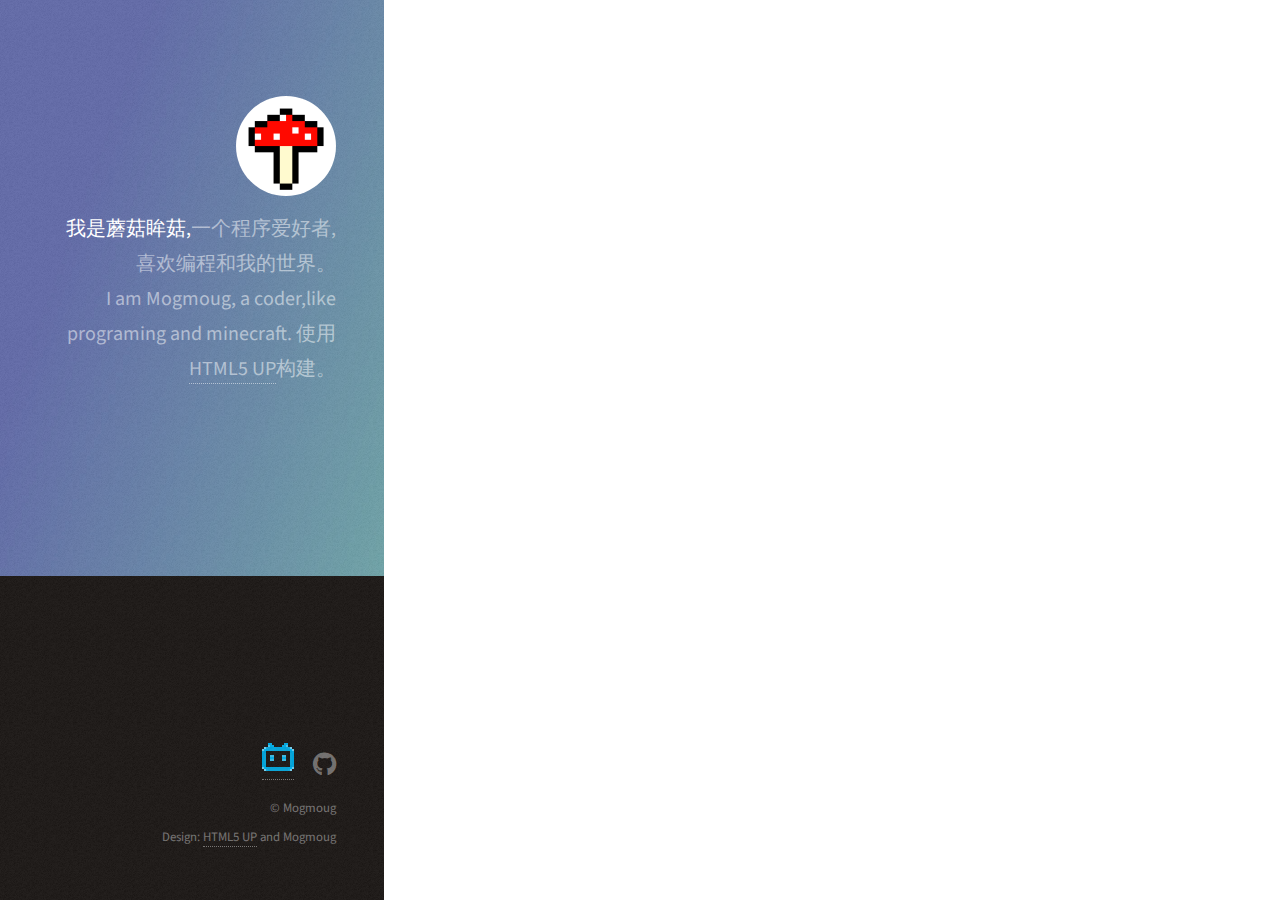
<file: tem.html>
<html>
	<head>
		<title>Mogmoug's blog</title>
		<meta charset="utf-8" />
		<meta name="viewport" content="width=device-width, initial-scale=1, user-scalable=no" />
		<link rel="stylesheet" href="https://mogmoug.github.io/assets/css/main.css" />
	</head>
	<body class="is-preload">

		<!-- Header -->
			<header id="header">
				<div class="inner">
					<a href="https://mogmoug.github.io/" class="image avatar"><img src="https://mogmoug.github.io/images/mog.png" alt="" /></a>
					<h1><strong>我是蘑菇眸菇,</strong><br/>一个程序爱好者,喜欢编程和我的世界。<br />
					<h1>I am Mogmoug, a coder,like programing and minecraft.<br />
					使用<a href="http://html5up.net">HTML5 UP</a>构建。</h1>
				</div>
			</header>

		<!-- Main -->
			<div id="main">
				<!--代码写在这！-->
			</div>
		<!-- Footer -->
			<footer id="footer">
				<div class="inner">
					<ul class="icons">
						<li><a href="https://space.bilibili.com/485986360"><img src="https://mogmoug.github.io/images/bilibili.png" width=32px height=32px></a></li>
						<li><a href="https://github.com/mogmoug" class="icon brands fa-github"><span class="label">Github</span></a></li>
					</ul>
					<ul class="copyright">
						<li>&copy; Mogmoug</li><li>Design: <a href="http://html5up.net">HTML5 UP</a> and Mogmoug</li>
					</ul>
				</div>
			</footer>

		<!-- Scripts -->
			<script src="https://mogmoug.github.io/assets/js/jquery.min.js"></script>
			<script src="https://mogmoug.github.io/assets/js/jquery.poptrox.min.js"></script>
			<script src="https://mogmoug.github.io/assets/js/browser.min.js"></script>
			<script src="https://mogmoug.github.io/assets/js/breakpoints.min.js"></script>
			<script src="https://mogmoug.github.io/assets/js/util.js"></script>
			<script src="https://mogmoug.github.io/assets/js/main.js"></script>

	</body>
</html>
</file>
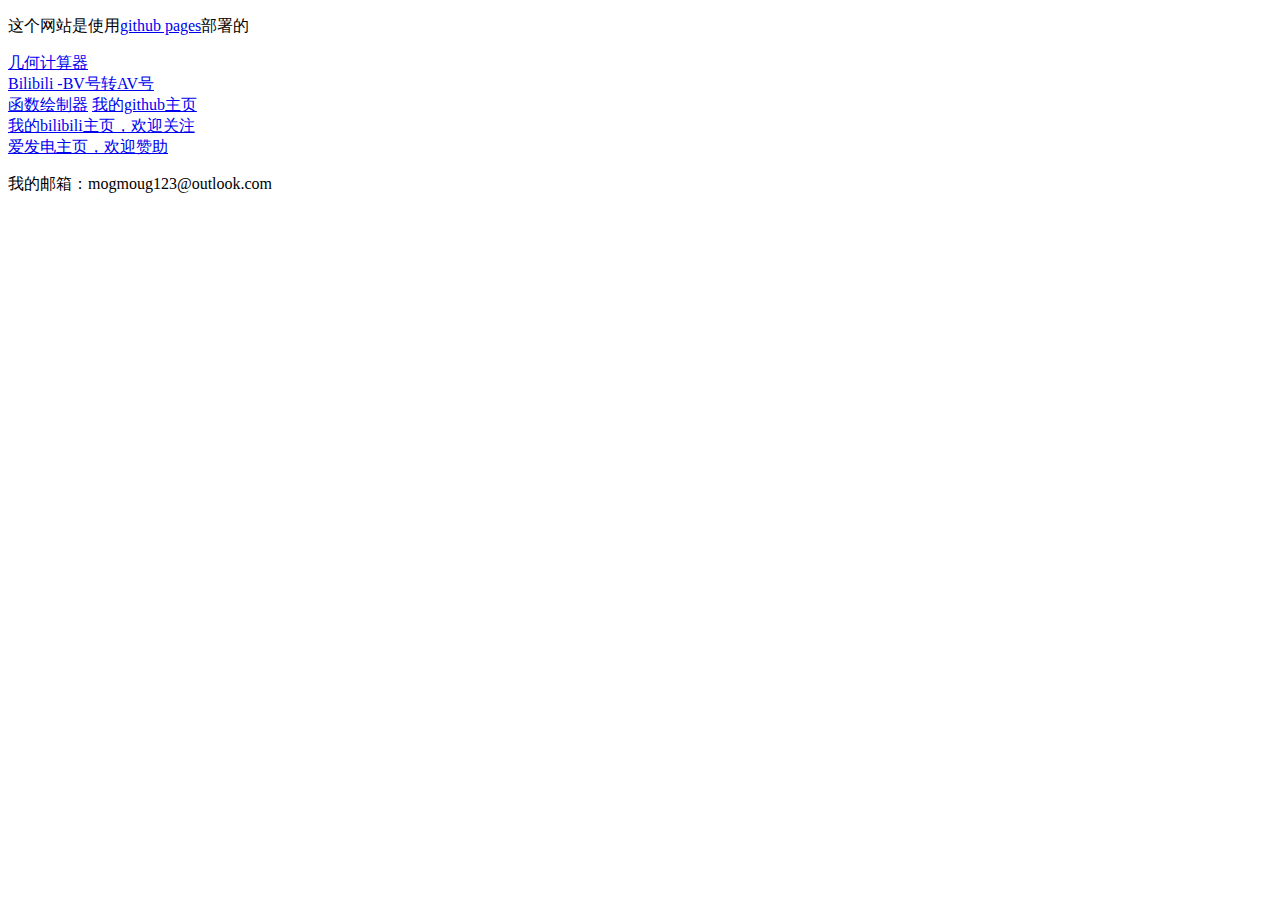
<file: yuan.html>
<!DOCTYPE html>
<html>
<head>
	<meta charset="utf-8">
	<title>Mogmoug's Web</title>
</head>
<body>
	<p>这个网站是使用<a href="https://pages.github.com/">github pages</a>部署的</p>
	<a href="/tools/geocal/index.html">几何计算器</a><br>
	<a href="/tools/bv2av/index.html">Bilibili -BV号转AV号</a><br>
	<a href="/tools/functiondraw/index.html">函数绘制器</a>
	<a href="https://github.com/mogmoug">我的github主页</a><br>
	<a href="https://space.bilibili.com/485986360">我的bilibili主页，欢迎关注</a><br>
	<a href="https://afdian.net/@MogMoug">爱发电主页，欢迎赞助</a>
	<p>我的邮箱：mogmoug123@outlook.com</p>
</body>
</html>
</file>
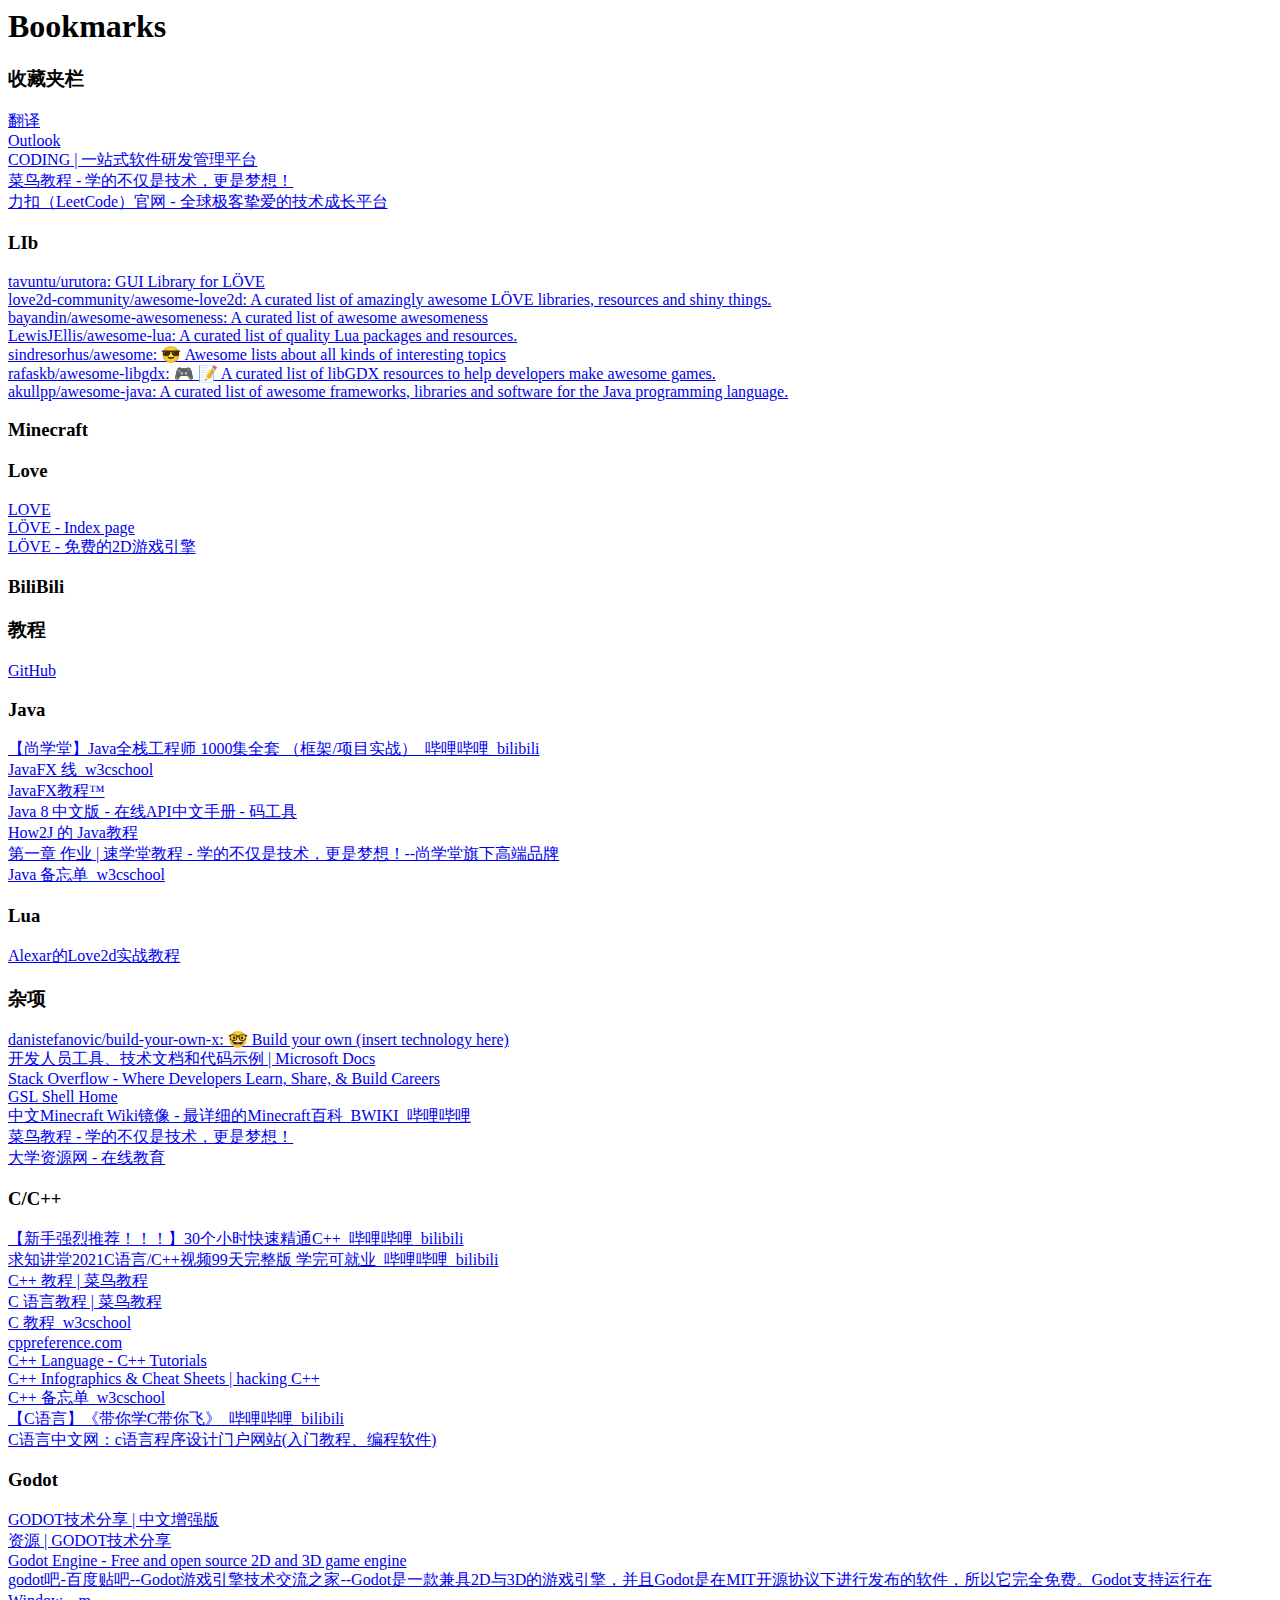
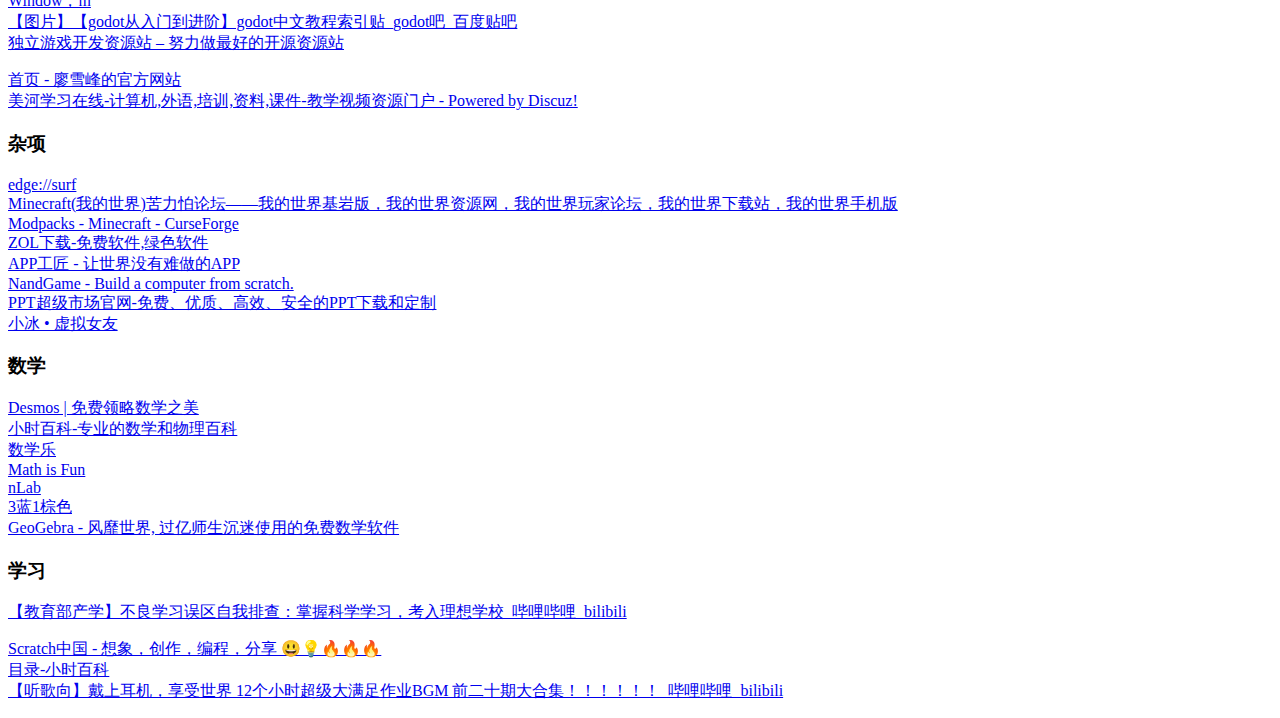
<file: blogs/article/fav.html>
<!DOCTYPE NETSCAPE-Bookmark-file-1>
<!-- This is an automatically generated file.
     It will be read and overwritten.
     DO NOT EDIT! -->
<META HTTP-EQUIV="Content-Type" CONTENT="text/html; charset=UTF-8">
<TITLE>Bookmarks</TITLE>
<H1>Bookmarks</H1>
<DL><p>
    <DT><H3 ADD_DATE="1627911165" LAST_MODIFIED="1638780806" PERSONAL_TOOLBAR_FOLDER="true">收藏夹栏</H3>
    <DL><p>
        <DT><A HREF="https://translate.google.com/" ADD_DATE="1626153600">翻译</A>
        <DT><A HREF="https://outlook.live.com/mail/0/inbox" ADD_DATE="1626179061" ICON="[data-uri]">Outlook</A>
        <DT><A HREF="https://mogmoug.coding.net/user" ADD_DATE="1631368554" ICON="[data-uri]">CODING | 一站式软件研发管理平台</A>
        <DT><A HREF="https://www.runoob.com/" ADD_DATE="1638449834" ICON="[data-uri]">菜鸟教程 - 学的不仅是技术，更是梦想！</A>
        <DT><A HREF="https://leetcode-cn.com/" ADD_DATE="1638461155" ICON="[data-uri]">力扣（LeetCode）官网 - 全球极客挚爱的技术成长平台</A>
    </DL><p>
    <DT><H3 ADD_DATE="1627961733" LAST_MODIFIED="1630842764">LIb</H3>
    <DL><p>
        <DT><A HREF="https://github.com/tavuntu/urutora" ADD_DATE="1627961720" ICON="[data-uri]">tavuntu/urutora: GUI Library for LÖVE</A>
        <DT><A HREF="https://github.com/love2d-community/awesome-love2d" ADD_DATE="1627973884" ICON="[data-uri]">love2d-community/awesome-love2d: A curated list of amazingly awesome LÖVE libraries, resources and shiny things.</A>
        <DT><A HREF="https://github.com/bayandin/awesome-awesomeness" ADD_DATE="1627975439" ICON="[data-uri]">bayandin/awesome-awesomeness: A curated list of awesome awesomeness</A>
        <DT><A HREF="https://github.com/LewisJEllis/awesome-lua#game-engines" ADD_DATE="1627999904" ICON="[data-uri]">LewisJEllis/awesome-lua: A curated list of quality Lua packages and resources.</A>
        <DT><A HREF="https://github.com/sindresorhus/awesome" ADD_DATE="1628770590" ICON="[data-uri]">sindresorhus/awesome: 😎 Awesome lists about all kinds of interesting topics</A>
        <DT><A HREF="https://github.com/rafaskb/awesome-libgdx#readme" ADD_DATE="1628771102" ICON="[data-uri]">rafaskb/awesome-libgdx: 🎮 📝 A curated list of libGDX resources to help developers make awesome games.</A>
        <DT><A HREF="https://github.com/akullpp/awesome-java" ADD_DATE="1630309329" ICON="[data-uri]">akullpp/awesome-java: A curated list of awesome frameworks, libraries and software for the Java programming language.</A>
    </DL><p>
    <DT><H3 ADD_DATE="1627961791" LAST_MODIFIED="1627961791">Minecraft</H3>
    <DL><p>
    </DL><p>
    <DT><H3 ADD_DATE="1627961804" LAST_MODIFIED="1639882597">Love</H3>
    <DL><p>
        <DT><A HREF="https://love2d.org/wiki/Main_Page" ADD_DATE="1627961884" ICON="[data-uri]">LOVE</A>
        <DT><A HREF="https://love2d.org/forums/" ADD_DATE="1627961900" ICON="[data-uri]">LÖVE - Index page</A>
        <DT><A HREF="https://love2d.org/" ADD_DATE="1639882594" ICON="[data-uri]">LÖVE - 免费的2D游戏引擎</A>
    </DL><p>
    <DT><H3 ADD_DATE="1627961813" LAST_MODIFIED="1627961813">BiliBili</H3>
    <DL><p>
    </DL><p>
    <DT><H3 ADD_DATE="1627967985" LAST_MODIFIED="1638185322">教程</H3>
    <DL><p>
        <DT><A HREF="https://github.com/" ADD_DATE="1627967635" ICON="[data-uri]">GitHub</A>
        <DT><H3 ADD_DATE="1632410591" LAST_MODIFIED="1632748747">Java</H3>
        <DL><p>
            <DT><A HREF="https://www.bilibili.com/video/BV15t41137Vh?p=3" ADD_DATE="1632410166" ICON="[data-uri]">【尚学堂】Java全栈工程师 1000集全套 （框架/项目实战）_哔哩哔哩_bilibili</A>
            <DT><A HREF="https://www.w3cschool.cn/java/javafx-line.html" ADD_DATE="1631447021" ICON="[data-uri]">JavaFX 线_w3cschool</A>
            <DT><A HREF="https://www.yiibai.com/javafx" ADD_DATE="1631442778" ICON="[data-uri]">JavaFX教程™</A>
            <DT><A HREF="https://www.matools.com/api/java8" ADD_DATE="1630308315" ICON="[data-uri]">Java 8 中文版 - 在线API中文手册 - 码工具</A>
            <DT><A HREF="https://how2j.cn/" ADD_DATE="1629115984" ICON="[data-uri]">How2J 的 Java教程</A>
            <DT><A HREF="https://www.sxt.cn/Java_jQuery_in_action/java-Exercise.html" ADD_DATE="1632412862" ICON="[data-uri]">第一章 作业 | 速学堂教程 - 学的不仅是技术，更是梦想！--尚学堂旗下高端品牌</A>
            <DT><A HREF="https://www.w3cschool.cn/java/java-9jo53kdj.html" ADD_DATE="1632748744" ICON="[data-uri]">Java 备忘单_w3cschool</A>
        </DL><p>
        <DT><H3 ADD_DATE="1632410643" LAST_MODIFIED="1632410653">Lua</H3>
        <DL><p>
            <DT><A HREF="https://alexarjing.github.io/" ADD_DATE="1627973894">Alexar的Love2d实战教程</A>
        </DL><p>
        <DT><H3 ADD_DATE="1632410670" LAST_MODIFIED="1632748314">杂项</H3>
        <DL><p>
            <DT><A HREF="https://github.com/danistefanovic/build-your-own-x" ADD_DATE="1632317924" ICON="[data-uri]">danistefanovic/build-your-own-x: 🤓 Build your own (insert technology here)</A>
            <DT><A HREF="https://docs.microsoft.com/zh-cn/" ADD_DATE="1631368452" ICON="[data-uri]">开发人员工具、技术文档和代码示例 | Microsoft Docs</A>
            <DT><A HREF="https://stackoverflow.com/" ADD_DATE="1631348779" ICON="[data-uri]">Stack Overflow - Where Developers Learn, Share, &amp; Build Careers</A>
            <DT><A HREF="http://www.nongnu.org/gsl-shell/" ADD_DATE="1631005574">GSL Shell Home</A>
            <DT><A HREF="https://wiki.biligame.com/mc/Minecraft_Wiki" ADD_DATE="1628147337" ICON="[data-uri]">中文Minecraft Wiki镜像 - 最详细的Minecraft百科_BWIKI_哔哩哔哩</A>
            <DT><A HREF="https://www.runoob.com/" ADD_DATE="1627968009" ICON="[data-uri]">菜鸟教程 - 学的不仅是技术，更是梦想！</A>
            <DT><A HREF="http://www.dxzy163.com/" ADD_DATE="1632530471">大学资源网 - 在线教育</A>
        </DL><p>
        <DT><H3 ADD_DATE="1632412707" LAST_MODIFIED="1638881439">C/C++</H3>
        <DL><p>
            <DT><A HREF="https://www.bilibili.com/video/BV1Lo4y1o717?p=2&spm_id_from=pageDriver" ADD_DATE="1632412726" ICON="[data-uri]">【新手强烈推荐！！！】30个小时快速精通C++_哔哩哔哩_bilibili</A>
            <DT><A HREF="https://www.bilibili.com/video/BV1fZ4y1F7Vt" ADD_DATE="1632412753" ICON="[data-uri]">求知讲堂2021C语言/C++视频99天完整版 学完可就业_哔哩哔哩_bilibili</A>
            <DT><A HREF="https://www.runoob.com/cplusplus/cpp-tutorial.html" ADD_DATE="1632412771" ICON="[data-uri]">C++ 教程 | 菜鸟教程</A>
            <DT><A HREF="https://www.runoob.com/cprogramming/c-tutorial.html" ADD_DATE="1632412782" ICON="[data-uri]">C 语言教程 | 菜鸟教程</A>
            <DT><A HREF="https://www.w3cschool.cn/c/" ADD_DATE="1632412794" ICON="[data-uri]">C 教程_w3cschool</A>
            <DT><A HREF="https://zh.cppreference.com/w/%E9%A6%96%E9%A1%B5" ADD_DATE="1632748314" ICON="[data-uri]">cppreference.com</A>
            <DT><A HREF="http://www.cplusplus.com/doc/tutorial/" ADD_DATE="1632748326" ICON="[data-uri]">C++ Language - C++ Tutorials</A>
            <DT><A HREF="https://hackingcpp.com/cpp/cheat_sheets.html" ADD_DATE="1632748334" ICON="[data-uri]">C++ Infographics &amp; Cheat Sheets | hacking C++</A>
            <DT><A HREF="https://www.w3cschool.cn/cpp/cpp-az4l3kdi.html" ADD_DATE="1632748695" ICON="[data-uri]">C++ 备忘单_w3cschool</A>
            <DT><A HREF="https://www.bilibili.com/video/BV17s411N78s?p=20" ADD_DATE="1638780806" ICON="[data-uri]">【C语言】《带你学C带你飞》_哔哩哔哩_bilibili</A>
            <DT><A HREF="http://c.biancheng.net/cpp/" ADD_DATE="1638881439" ICON="[data-uri]">C语言中文网：c语言程序设计门户网站(入门教程、编程软件)</A>
        </DL><p>
        <DT><H3 ADD_DATE="1635571458" LAST_MODIFIED="1635930710">Godot</H3>
        <DL><p>
            <DT><A HREF="http://godot.pro/wp/" ADD_DATE="1635571739">GODOT技术分享 | 中文增强版</A>
            <DT><A HREF="http://godot.pro/wp/?page_id=197" ADD_DATE="1635571749">资源 | GODOT技术分享</A>
            <DT><A HREF="https://godotengine.org/" ADD_DATE="1635571752" ICON="[data-uri]">Godot Engine - Free and open source 2D and 3D game engine</A>
            <DT><A HREF="https://tieba.baidu.com/f?kw=godot&ie=utf-8" ADD_DATE="1635571756" ICON="[data-uri]">godot吧-百度贴吧--Godot游戏引擎技术交流之家--Godot是一款兼具2D与3D的游戏引擎，并且Godot是在MIT开源协议下进行发布的软件，所以它完全免费。Godot支持运行在Window，m</A>
            <DT><A HREF="https://tieba.baidu.com/p/7211602550" ADD_DATE="1635571762" ICON="[data-uri]">【图片】【godot从入门到进阶】godot中文教程索引贴_godot吧_百度贴吧</A>
            <DT><A HREF="https://godotengine.cn/" ADD_DATE="1635587450" ICON="[data-uri]">独立游戏开发资源站 – 努力做最好的开源资源站</A>
        </DL><p>
        <DT><A HREF="https://www.liaoxuefeng.com/" ADD_DATE="1635930710" ICON="[data-uri]">首页 - 廖雪峰的官方网站</A>
        <DT><A HREF="http://www.eimhe.com/" ADD_DATE="1636772828" ICON="[data-uri]">美河学习在线-计算机,外语,培训,资料,课件-教学视频资源门户 - Powered by Discuz!</A>
    </DL><p>
    <DT><H3 ADD_DATE="1632410569" LAST_MODIFIED="1632410719">杂项</H3>
    <DL><p>
        <DT><A HREF="edge://surf/" ADD_DATE="1627969468" ICON="[data-uri]">edge://surf</A>
        <DT><A HREF="https://klpbbs.com/" ADD_DATE="1628144835" ICON="[data-uri]">Minecraft(我的世界)苦力怕论坛——我的世界基岩版，我的世界资源网，我的世界玩家论坛，我的世界下载站，我的世界手机版</A>
        <DT><A HREF="https://www.curseforge.com/minecraft/modpacks" ADD_DATE="1626519256" ICON="[data-uri]">Modpacks - Minecraft - CurseForge</A>
        <DT><A HREF="https://xiazai.zol.com.cn/" ADD_DATE="1628391660" ICON="[data-uri]">ZOL下载-免费软件,绿色软件</A>
        <DT><A HREF="https://appcraft.codemao.cn/" ADD_DATE="1630842764" ICON="[data-uri]">APP工匠 - 让世界没有难做的APP</A>
        <DT><A HREF="https://nandgame.com/#" ADD_DATE="1631342860" ICON="[data-uri]">NandGame - Build a computer from scratch.</A>
        <DT><A HREF="https://www.pptsupermarket.com/" ADD_DATE="1631881511" ICON="[data-uri]">PPT超级市场官网-免费、优质、高效、安全的PPT下载和定制</A>
        <DT><A HREF="https://ux-plus.xiaoice.com/virtualgirlfriend" ADD_DATE="1632061075" ICON="[data-uri]">小冰 • 虚拟女友</A>
    </DL><p>
    <DT><H3 ADD_DATE="1636975894" LAST_MODIFIED="1637989410">数学</H3>
    <DL><p>
        <DT><A HREF="https://www.desmos.com/?lang=zh-CN" ADD_DATE="1636975902" ICON="[data-uri]">Desmos | 免费领略数学之美</A>
        <DT><A HREF="https://wuli.wiki/index.html" ADD_DATE="1637840736" ICON="[data-uri]">小时百科-专业的数学和物理百科</A>
        <DT><A HREF="https://www.shuxuele.com/index.html" ADD_DATE="1637937846" ICON="[data-uri]">数学乐</A>
        <DT><A HREF="https://www.mathsisfun.com/" ADD_DATE="1637937867">Math is Fun</A>
        <DT><A HREF="https://ncatlab.org/nlab/show/HomePage" ADD_DATE="1637937957" ICON="[data-uri]">nLab</A>
        <DT><A HREF="https://www.3blue1brown.com/" ADD_DATE="1637984818" ICON="[data-uri]">3蓝1棕色</A>
        <DT><A HREF="https://www.geogebra.org/?lang=zh-CN" ADD_DATE="1637989410" ICON="[data-uri]">GeoGebra - 风靡世界, 过亿师生沉迷使用的免费数学软件</A>
    </DL><p>
    <DT><H3 ADD_DATE="1639311452" LAST_MODIFIED="1639808753">学习</H3>
    <DL><p>
        <DT><A HREF="https://www.bilibili.com/video/BV1aS4y1X7eY" ADD_DATE="1639311476" ICON="[data-uri]">【教育部产学】不良学习误区自我排查：掌握科学学习，考入理想学校_哔哩哔哩_bilibili</A>
    </DL><p>
    <DT><A HREF="https://www.scratch-cn.cn/" ADD_DATE="1639833403" ICON="[data-uri]">Scratch中国 - 想象，创作，编程，分享 😃💡🔥🔥🔥</A>
    <DT><A HREF="https://wuli.wiki/online/" ADD_DATE="1637937815">目录-小时百科</A>
    <DT><A HREF="https://m.bilibili.com/video/BV12E411D77B" ADD_DATE="1638114086" ICON="[data-uri]">【听歌向】戴上耳机，享受世界 12个小时超级大满足作业BGM 前二十期大合集！！！！！！_哔哩哔哩_bilibili</A>
</DL><p>
</file>
